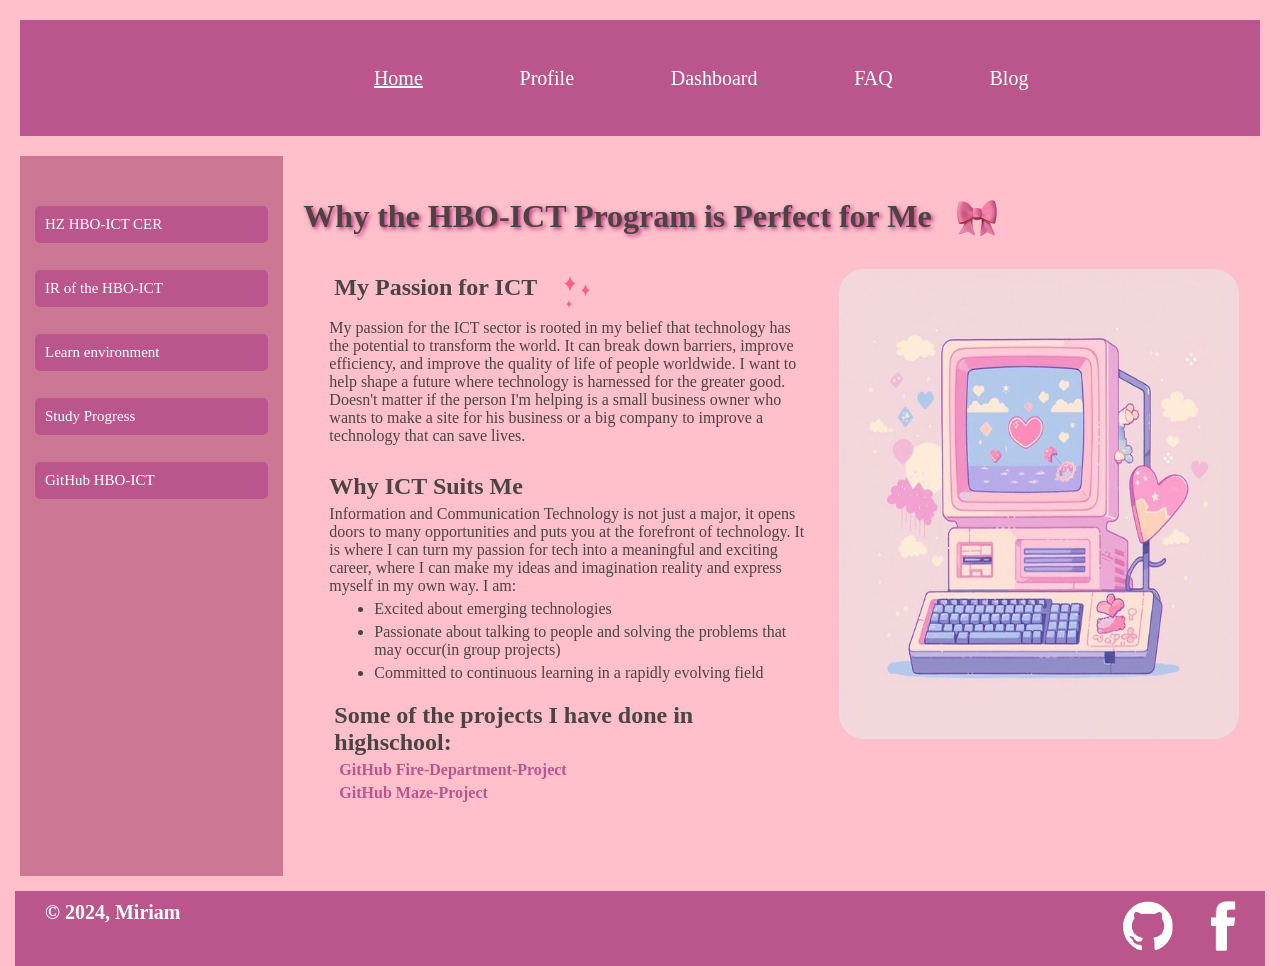
<file: index.html>
<!DOCTYPE html>
<html lang="en">

<head>
    <meta charset="UTF-8">
    <meta name="viewport" content="width=device-width, initial-scale=1.0">
    <meta http-equiv="X-UA-Compatible" content="ie=edge">
    <link href="css/index.css" rel="stylesheet" type="text/css" />
    <link href="css/style.css" rel="stylesheet" type="text/css" />
    <title>Home</title>
</head>

<body>

    <header>
        <nav class="navbar">
            <div class="links">
                <ul>
                    <li><a href="index.html" style="text-decoration: underline;">Home</a></li>
                    <li><a href="html/profile.html">Profile</a></li>
                    <li><a href="html/dashboard.html">Dashboard</a></li>
                    <li><a href="html/faq.html">FAQ</a></li>
                    <li><a href="html/blog.html">Blog</a></li>
                </ul>
            </div>
        </nav>
    </header>

    <div class="mainAndAsideMenu">
        <aside class="left">
            <ul class="asideMenu">
                <li><a href="https://oer.hz.nl/6978cdea-fb31-430b-9bf9-63206aa07754" target="_blank">HZ HBO-ICT
                        CER</a><br></li>
                <li><a href="https://hz.nl/uploads/documents/1.4-Over-de-HZ/1.4.3.-Regelingen-en-documenten/OERS/2023-2024/Juli/TWE/IR-B-HBO-ICT-full-time-2023-2024-DEF.pdf"
                        target="_blank">IR of the HBO-ICT</a><br></li>
                <li><a href="https://learn.hz.nl/" target="_blank">Learn environment</a><br></li>
                <li><a href="https://hz.osiris-student.nl/home" target="_blank">Study Progress</a><br></li>
                <li><a href="https://github.com/HZ-HBO-ICT" target="_blank">GitHub HBO-ICT</a><br></li>
            </ul>
        </aside>

        <main>
            <div class="title">
                <h1>Why the HBO-ICT Program is Perfect for Me</h1>
                <img src="resources/ribbon.webp" alt="ribbon" width="40" height="40">
            </div>

            <section>
                <table class="title">
                    <tr>
                        <td>
                            <article>
                                <div class="title">
                                    <h2>My Passion for ICT</h2>
                                    <img src="resources/sparkles.png" alt="sparkles" width="30" height="35">
                                </div>
                                <p>My passion for the ICT sector is rooted in my belief that technology has the
                                    potential to transform the world. It can break down barriers, improve efficiency,
                                    and improve the quality of life of people worldwide. I want to help shape a future
                                    where technology is harnessed for the greater good. Doesn't matter if the person I'm
                                    helping is a small business owner who wants to make a site for his business or a big
                                    company to improve a technology that can save lives.
                                </p><br>
                            </article>

                            <article>
                                <h2>Why ICT Suits Me</h2>
                                <p>Information and Communication Technology is not just a major, it opens doors to many
                                    opportunities and puts you at the forefront of technology. It is where I can turn my
                                    passion for tech into a meaningful and exciting career, where I can make my ideas
                                    and imagination reality and express myself in my own way. I am:</p>
                                <ul>
                                    <li>Excited about emerging technologies</li>
                                    <li>Passionate about talking to people and solving the problems that may occur(in
                                        group projects)
                                    </li>
                                    <li>Committed to continuous learning in a rapidly evolving field</li>
                                </ul>
                            </article>
                            <article>
                                <div class="gitLinks">
                                    <h2>Some of the projects I have done in highschool:</h2>
                                    <p><a href="https://github.com/MKGeorgieva19/Fire-Department-Project.git"
                                            target="_blank">GitHub
                                            Fire-Department-Project</a></p>
                                    <p><a href="https://github.com/MKGeorgieva19/Maze-Project" target="_blank">GitHub
                                            Maze-Project</a>
                                    </p>
                                </div>
                            </article>
                        </td>
                        <td><img src="resources/computer.jpg" alt="computer" class="computer" width="400px"
                                height="440px"></td>
                    </tr>
                </table>
            </section>
        </main>
    </div>

    <footer>
        <div>
            <p class="text">&copy; 2024, Miriam</p>
        </div>

        <div class="footerPhotos">
            <a href="https://github.com/mirka175" target="_blank" class="git"><img src="resources/git.png" alt="git"
                    width="50" height="50"></a>
            <a href="https://www.facebook.com/" target="_blank" class="git"><img src="resources/facebook.png"
                    alt="facebook" width="50" height="50"></a>
        </div>
    </footer>

</body>

</html>
</file>
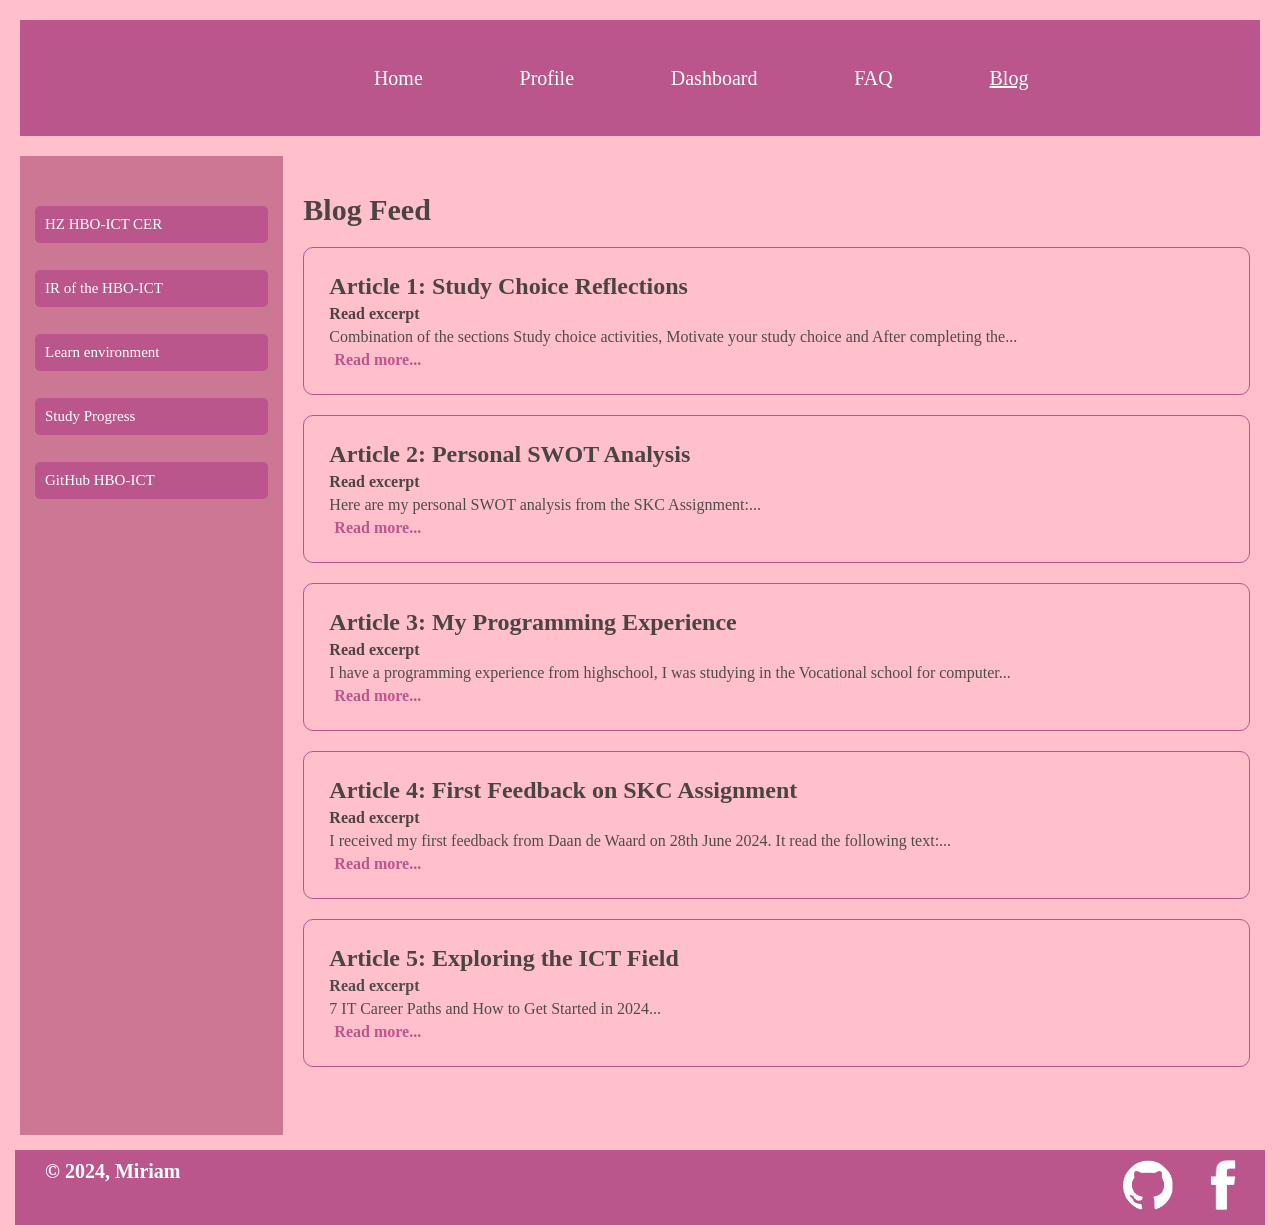
<file: html/blog.html>
<!DOCTYPE html>
<html lang="en">

<head>
    <meta charset="UTF-8">
    <meta name="viewport" content="width=device-width, initial-scale=1.0">
    <meta http-equiv="X-UA-Compatible" content="ie=edge">
    <link href="../css/blog.css" rel="stylesheet" type="text/css" />
    <link href="../css/style.css" rel="stylesheet" type="text/css" />
    <title>My blog</title>
</head>

<body>

    <header>
        <nav class="navbar">
            <div class="links">
                <ul>
                    <li><a href="../index.html">Home</a></li>
                    <li><a href="profile.html">Profile</a></li>
                    <li><a href="dashboard.html">Dashboard</a></li>
                    <li><a href="faq.html">FAQ</a></li>
                    <li><a href="blog.html" style="text-decoration: underline;">Blog</a></li>
                </ul>
            </div>
        </nav>
    </header>

    <div class="mainAndAsideMenu">
        <aside class="left">
            <ul class="asideMenu">
                <li><a href="https://oer.hz.nl/6978cdea-fb31-430b-9bf9-63206aa07754" target="_blank">HZ HBO-ICT
                        CER</a><br></li>
                <li><a href="https://hz.nl/uploads/documents/1.4-Over-de-HZ/1.4.3.-Regelingen-en-documenten/OERS/2023-2024/Juli/TWE/IR-B-HBO-ICT-full-time-2023-2024-DEF.pdf"
                        target="_blank">IR of the HBO-ICT</a><br></li>
                <li><a href="https://learn.hz.nl/" target="_blank">Learn environment</a><br></li>
                <li><a href="https://hz.osiris-student.nl/home" target="_blank">Study Progress</a><br></li>
                <li><a href="https://github.com/HZ-HBO-ICT" target="_blank">GitHub HBO-ICT</a><br></li>
            </ul>
        </aside>

        <main>
            <section>
                <h2 class="title">Blog Feed</h2>

                <article>
                    <h2>Article 1: Study Choice Reflections</h2>
                    <summary>Read excerpt</summary>
                    <p class="excerpt">Combination of the sections Study choice activities, Motivate your study choice
                        and After completing the...<study: class=""></study:>
                    </p>
                    <p><a class="read-more" href="articles/studyChoice.html">Read more...</a></p>
                </article>

                <article>
                    <h2>Article 2: Personal SWOT Analysis</h2>
                    <summary>Read excerpt</summary>
                    <p class="excerpt">Here are my personal SWOT analysis from the SKC Assignment:...</p>
                    <p><a class="read-more" href="articles/swotAnalysis.html">Read more...</a></p>
                </article>

                <article>
                    <h2>Article 3: My Programming Experience</h2>
                    <summary>Read excerpt</summary>
                    <p class="excerpt">I have a programming experience from highschool, I was studying in the Vocational school for computer...</p>
                    <p><a class="read-more" href="articles/programmingExperience.html">Read more...</a></p>
                </article>

                <article>
                    <h2>Article 4: First Feedback on SKC Assignment</h2>
                    <summary>Read excerpt</summary>
                    <p class="excerpt">I received my first feedback from Daan de Waard on 28th June 2024. It read the
                        following text:...</p>
                    <p><a class="read-more" href="articles/feedback.html">Read more...</a></p>
                </article>

                <article>
                    <h2>Article 5: Exploring the ICT Field</h2>
                    <summary class="excerpt">Read excerpt</summary>
                    <p class="excerpt">7 IT Career Paths and How to Get Started in 2024...</p>
                    <p><a class="read-more" href="articles/exploringIctField.html">Read more...</a></p>
                </article>

            </section>
        </main>
    </div>

    <footer>
        <div>
            <p class="text">&copy; 2024, Miriam</p>
        </div>

        <div class="footerPhotos">
            <a href="https://github.com/mirka175" target="_blank" class="git"><img src="../resources/git.png" alt="git"
                    width="50" height="50"></a>
            <a href="https://www.facebook.com/" target="_blank" class="git"><img src="../resources/facebook.png"
                    alt="facebook" width="50" height="50"></a>
        </div>
    </footer>

</body>

</html>
</file>
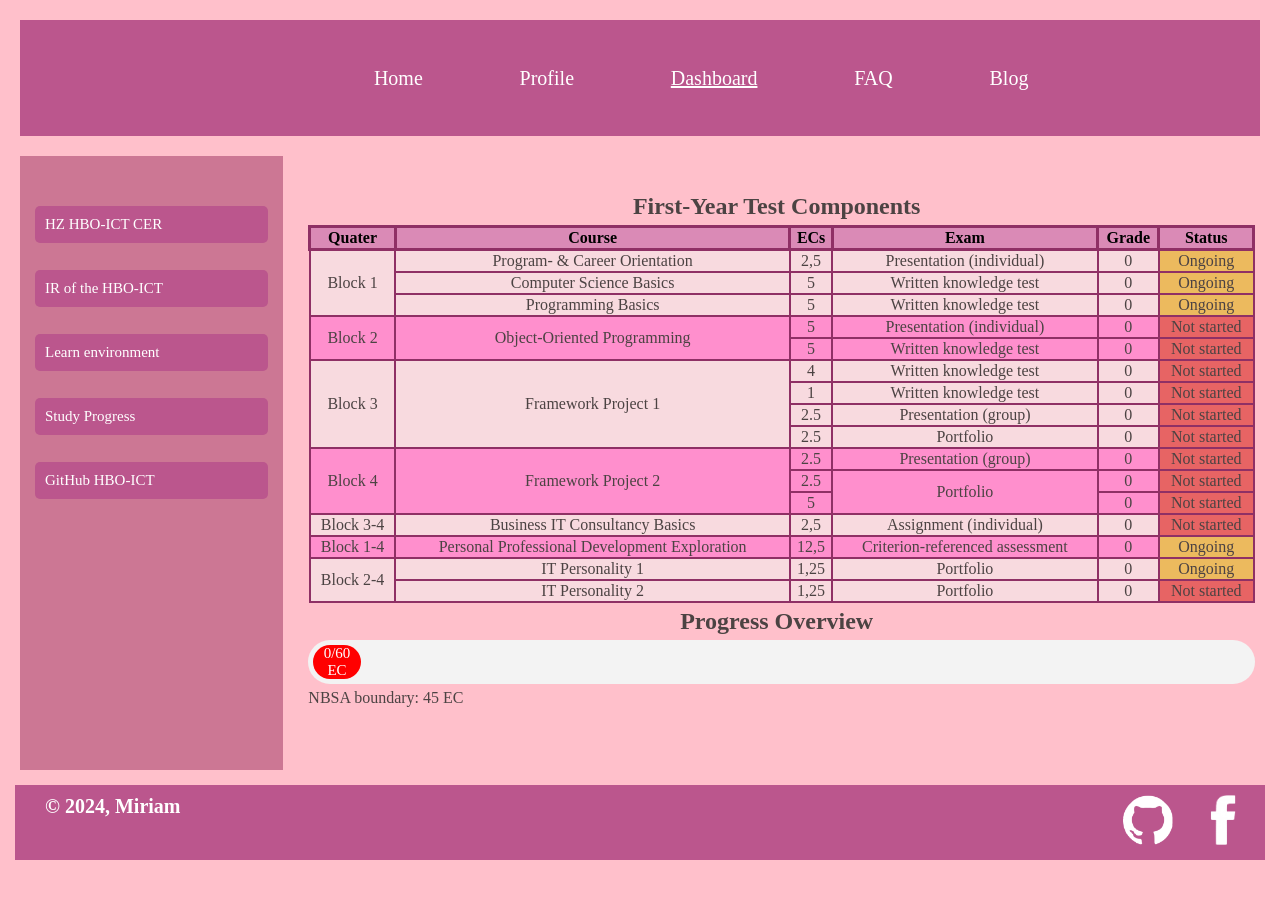
<file: html/dashboard.html>
<!DOCTYPE html>
<html lang="en">

<head>
    <meta charset="UTF-8">
    <meta name="viewport" content="width=device-width, initial-scale=1.0">
    <meta http-equiv="X-UA-Compatible" content="ie=edge">
    <link href="../css/dashboard.css" rel="stylesheet" type="text/css" />
    <link href="../css/style.css" rel="stylesheet" type="text/css" />
    <title>Dashboard</title>
</head>

<body>

    <header>
        <nav class="navbar">
            <div class="links">
                <ul>
                    <li><a href="../index.html">Home</a></li>
                    <li><a href="profile.html">Profile</a></li>
                    <li><a href="dashboard.html" style="text-decoration: underline;">Dashboard</a></li>
                    <li><a href="faq.html">FAQ</a></li>
                    <li><a href="blog.html">Blog</a></li>
                </ul>
            </div>
        </nav>
    </header>

    <div class="mainAndAsideMenu">
        <aside class="left">
            <ul class="asideMenu">
                <li><a href="https://oer.hz.nl/6978cdea-fb31-430b-9bf9-63206aa07754" target="_blank">HZ HBO-ICT
                        CER</a><br></li>
                <li><a href="https://hz.nl/uploads/documents/1.4-Over-de-HZ/1.4.3.-Regelingen-en-documenten/OERS/2023-2024/Juli/TWE/IR-B-HBO-ICT-full-time-2023-2024-DEF.pdf"
                        target="_blank">IR of the HBO-ICT</a><br></li>
                <li><a href="https://learn.hz.nl/" target="_blank">Learn environment</a><br></li>
                <li><a href="https://hz.osiris-student.nl/home" target="_blank">Study Progress</a><br></li>
                <li><a href="https://github.com/HZ-HBO-ICT" target="_blank">GitHub HBO-ICT</a><br></li>
            </ul>
        </aside>

        <main>
            <section>
                <article>
                    <h2>First-Year Test Components</h2>
                    <table>
                        <thead>
                            <tr>
                                <th>Quater</th>
                                <th>Course</th>
                                <th>ECs</th>
                                <th>Exam</th>
                                <th>Grade</th>
                                <th>Status</th>
                            </tr>
                        </thead>

                        <tr class="block1">
                            <td rowspan="3">Block 1</td>
                            <td>Program- & Career Orientation</td>
                            <td>2,5</td>
                            <td>Presentation (individual)</td>
                            <td>0</td>
                            <td style="background-color: rgb(236, 186, 94);">Ongoing</td>
                        </tr>
                        <tr class="block1">
                            <!---->
                            <td>Computer Science Basics</td>
                            <td>5</td>
                            <td>Written knowledge test</td>
                            <td>0</td>
                            <td style="background-color: rgb(236, 186, 94);">Ongoing</td>
                        </tr>
                        <tr class="block1">
                            <!---->
                            <td>Programming Basics</td>
                            <td>5</td>
                            <td>Written knowledge test</td>
                            <td>0</td>
                            <td style="background-color: rgb(236, 186, 94);">Ongoing</td>
                        </tr>


                        <tr class="block2">
                            <td rowspan="2">Block 2</td>
                            <td rowspan="2">Object-Oriented Programming</td>
                            <td>5</td>
                            <td>Presentation (individual)</td>
                            <td>0</td>
                            <td style="background-color: rgb(231, 100, 100);">Not started</td>
                        </tr>
                        <tr class="block2">
                            <!-- -->

                            <td>5</td>
                            <td>Written knowledge test</td>
                            <td>0</td>
                            <td style="background-color: rgb(231, 100, 100);">Not started</td>
                        </tr>


                        <tr class="block1">
                            <td rowspan="4">Block 3</td>
                            <td rowspan="4">Framework Project 1</td>
                            <td>4</td>
                            <td>Written knowledge test</td>
                            <td>0</td>
                            <td style="background-color: rgb(231, 100, 100);">Not started</td>
                        </tr>
                        <tr class="block1">
                            <!-- -->

                            <td>1</td>
                            <td>Written knowledge test</td>
                            <td>0</td>
                            <td style="background-color: rgb(231, 100, 100);">Not started</td>
                        </tr>
                        <tr class="block1">
                            <!-- -->

                            <td>2.5</td>
                            <td>Presentation (group)</td>
                            <td>0</td>
                            <td style="background-color: rgb(231, 100, 100);">Not started</td>
                        </tr>
                        <tr class="block1">
                            <!-- -->

                            <td>2.5</td>
                            <td>Portfolio</td>
                            <td>0</td>
                            <td style="background-color: rgb(231, 100, 100);">Not started</td>
                        </tr>


                        <tr class="block2">
                            <td rowspan="3">Block 4</td>
                            <td rowspan="3">Framework Project 2</td>
                            <td>2.5</td>
                            <td>Presentation (group)</td>
                            <td>0</td>
                            <td style="background-color: rgb(231, 100, 100);">Not started</td>
                        </tr>
                        <tr class="block2">
                            <!-- -->

                            <td>2.5</td>
                            <td rowspan="2">Portfolio</td>
                            <td>0</td>
                            <td style="background-color: rgb(231, 100, 100);">Not started</td>
                        </tr>
                        <tr class="block2">
                            <!-- -->

                            <td>5</td>
                            <!-- -->
                            <td>0</td>
                            <td style="background-color: rgb(231, 100, 100);">Not started</td>
                        </tr>


                        <tr class="block1">
                            <td>Block 3-4</td>
                            <td>Business IT Consultancy Basics</td>
                            <td>2,5</td>
                            <td>Assignment (individual)</td>
                            <td>0</td>
                            <td style="background-color: rgb(231, 100, 100);">Not started</td>
                        </tr>

                        <tr class="block2">
                            <td>Block 1-4</td>
                            <td>Personal Professional Development Exploration</td>
                            <td>12,5</td>
                            <td>Criterion-referenced assessment</td>
                            <td>0</td>
                            <td style="background-color: rgb(236, 186, 94);">Ongoing</td>
                        </tr>

                        <tr class="block1">
                            <td rowspan="2">Block 2-4</td>
                            <td>IT Personality 1</td>
                            <td>1,25</td>
                            <td>Portfolio</td>
                            <td>0</td>
                            <td style="background-color: rgb(236, 186, 94);">Ongoing</td>
                        </tr>
                        <tr class="block1">
                            <!-- -->
                            <td>IT Personality 2</td>
                            <td>1,25</td>
                            <td>Portfolio</td>
                            <td>0</td>
                            <td style="background-color: rgb(231, 100, 100);">Not started</td>
                        </tr>
                    </table>
                </article>
                <article>
                    <h2>Progress Overview</h2>
                    <div class="progress">
                        <div class="progress-bar">0/60 EC</div>
                    </div>
                    <p>NBSA boundary: 45 EC</p>
                </article>
            </section>

            <script>
                const totalEC = 60;
                const obtainedEC = 0;

                const progressBar = document.getElementById('progress-bar');
                const progressPercentage = (obtainedEC / totalEC) * 100;

                progressBar.style.width = progressPercentage + '%';
                progressBar.textContent = obtainedEC + '/60 EC';

                // Functionality for adding grades and future updates could be added here
            </script>
        </main>
    </div>

    <footer>
        <div>
            <p class="text">&copy; 2024, Miriam</p>
        </div>

        <div class="footerPhotos">
            <a href="https://github.com/mirka175" target="_blank" class="git"><img src="../resources/git.png" alt="git"
                    width="50" height="50"></a>
            <a href="https://www.facebook.com/" target="_blank" class="git"><img src="../resources/facebook.png"
                    alt="facebook" width="50" height="50"></a>
        </div>
    </footer>

</body>

</html>
</file>
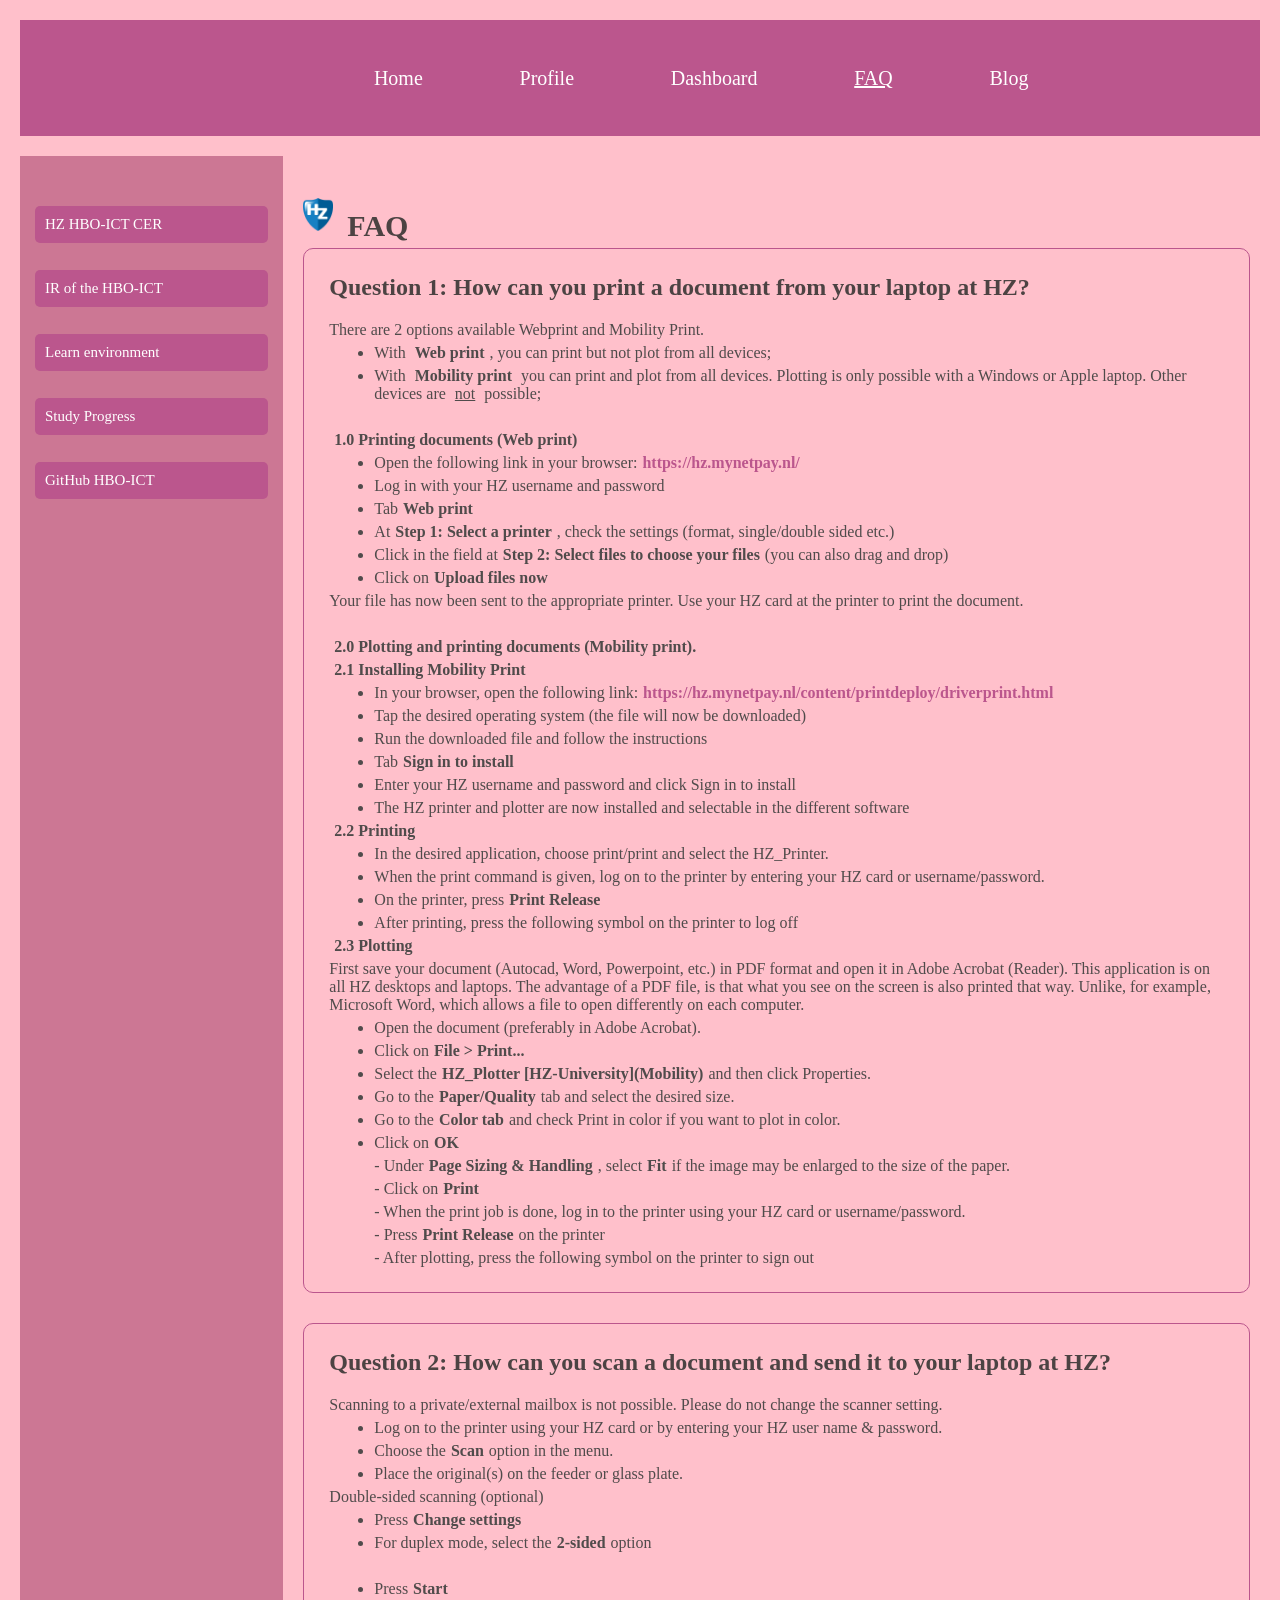
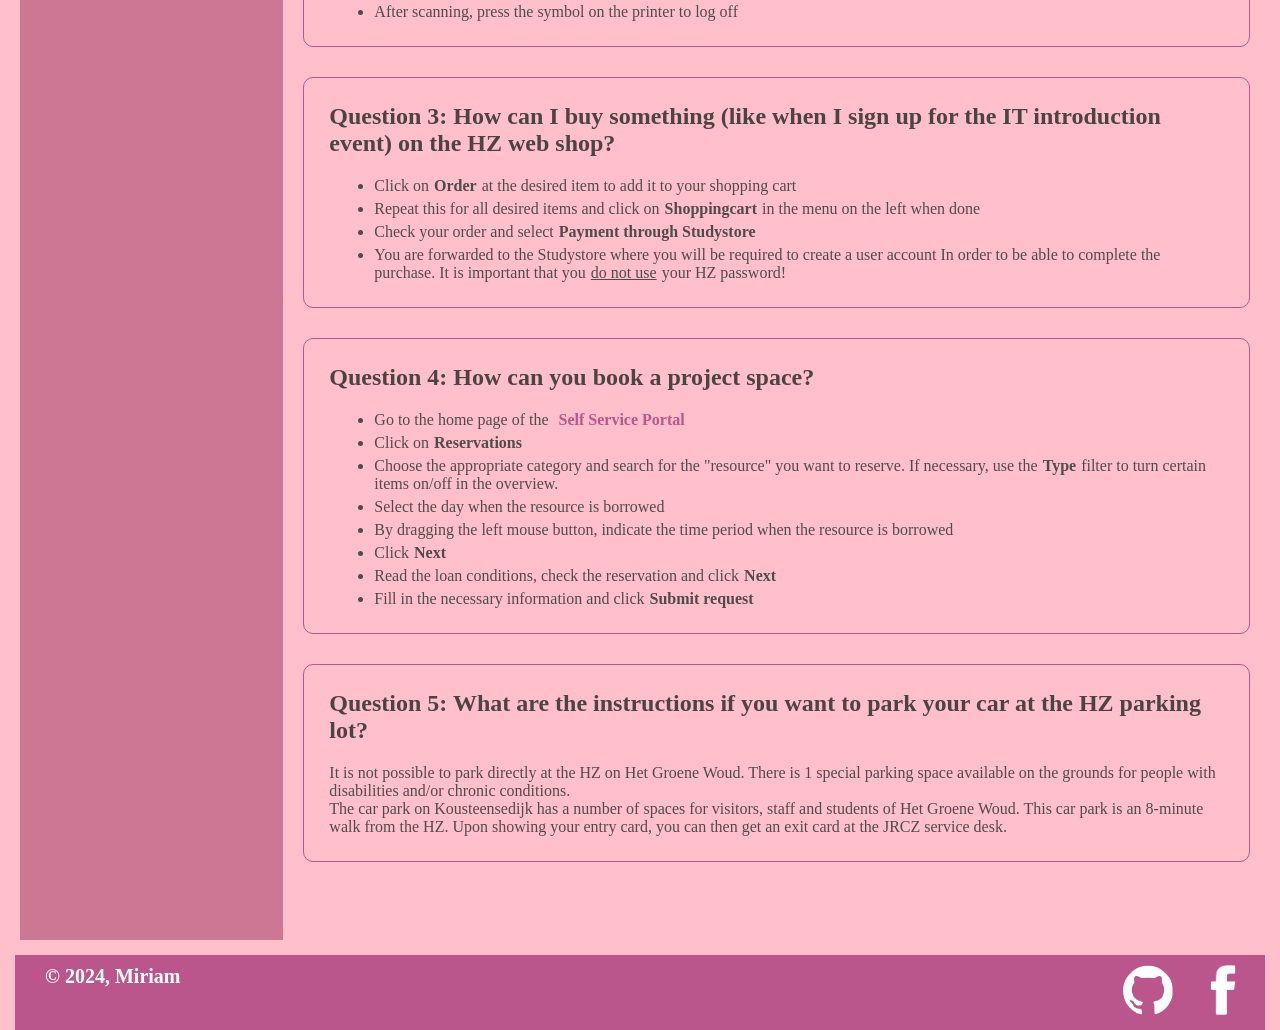
<file: html/faq.html>
<!DOCTYPE html>
<html lang="en">

<head>
    <meta charset="UTF-8">
    <meta name="viewport" content="width=device-width, initial-scale=1.0">
    <meta http-equiv="X-UA-Compatible" content="ie=edge">
    <link href="../css/faq.css" rel="stylesheet" type="text/css" />
    <link href="../css/style.css" rel="stylesheet" type="text/css" />
    <title>FAQ</title>
</head>

<body>

    <header>
        <nav class="navbar">
            <div class="links">
                <ul>
                    <li><a href="../index.html">Home</a></li>
                    <li><a href="profile.html">Profile</a></li>
                    <li><a href="dashboard.html">Dashboard</a></li>
                    <li><a href="faq.html" style="text-decoration: underline;">FAQ</a></li>
                    <li><a href="blog.html">Blog</a></li>
                </ul>
            </div>
        </nav>
    </header>

    <div class="mainAndAsideMenu">
        <aside class="left">
            <ul class="asideMenu">
                <li><a href="https://oer.hz.nl/6978cdea-fb31-430b-9bf9-63206aa07754" target="_blank">HZ HBO-ICT
                        CER</a><br></li>
                <li><a href="https://hz.nl/uploads/documents/1.4-Over-de-HZ/1.4.3.-Regelingen-en-documenten/OERS/2023-2024/Juli/TWE/IR-B-HBO-ICT-full-time-2023-2024-DEF.pdf"
                        target="_blank">IR of the HBO-ICT</a><br></li>
                <li><a href="https://learn.hz.nl/" target="_blank">Learn environment</a><br></li>
                <li><a href="https://hz.osiris-student.nl/home" target="_blank">Study Progress</a><br></li>
                <li><a href="https://github.com/HZ-HBO-ICT" target="_blank">GitHub HBO-ICT</a><br></li>
            </ul>
        </aside>

        <main>
            <section>
                <img src="../resources/hz-logo.png" alt="hz-logo" width="30" height="33">
                <h2 class="title">FAQ</h2>


                <article>
                    <h2>Question 1: How can you print a document from your laptop at HZ?</h2>
                    <p>There are 2 options available Webprint and Mobility Print. </p>
                    <ul>
                        <li>With <b>Web print</b>, you can print but not plot from all devices;</li>
                        <li>With <b>Mobility print</b> you can print and plot from all devices. Plotting is only
                            possible with a Windows or Apple laptop. Other devices are <u>not</u> possible;</li>
                    </ul><br>
                    <p><b>1.0 Printing documents (Web print)</b></p>
                    <ul>
                        <li>Open the following link in your browser:<a href="https://hz.mynetpay.nl/" target="_blank"
                                class="mynetpay">https://hz.mynetpay.nl/</a></li>
                        <li>Log in with your HZ username and password</li>
                        <li>Tab<b>Web print</b></li>
                        <li>At<b>Step 1: Select a printer</b>, check the settings (format, single/double sided etc.)
                        </li>
                        <li>Click in the field at<b>Step 2: Select files to choose your files</b>(you can also drag and
                            drop)</li>
                        <li>Click on<b>Upload files now</b></li>
                    </ul>

                    <p>Your file has now been sent to the appropriate printer. Use your HZ card at the printer to print
                        the document.</p><br>
                    <p><b>2.0 Plotting and printing documents (Mobility print).</b></p>
                    <p><b>2.1 Installing Mobility Print</b></p>
                    <ul>
                        <li>In your browser, open the following link:<a
                                href="https://hz.mynetpay.nl/content/printdeploy/driverprint.html" target="_blank"
                                class="mynetpay">https://hz.mynetpay.nl/content/printdeploy/driverprint.html</a></li>
                        <li>Tap the desired operating system (the file will now be downloaded)</li>
                        <li>Run the downloaded file and follow the instructions</li>
                        <li>Tab<b>Sign in to install</b></li>
                        <li>Enter your HZ username and password and click Sign in to install</li>
                        <li>The HZ printer and plotter are now installed and selectable in the different software</li>
                    </ul>
                    <p><b>2.2 Printing</b></p>
                    <ul>
                        <li>In the desired application, choose print/print and select the HZ_Printer.</li>
                        <li>When the print command is given, log on to the printer by entering your HZ card or
                            username/password.</li>
                        <li>On the printer, press<b>Print Release</b></li>
                        <li>After printing, press the following symbol on the printer to log off</li>
                    </ul>
                    <p><b>2.3 Plotting</b></p>
                    <p>First save your document (Autocad, Word, Powerpoint, etc.) in PDF format and open it in Adobe
                        Acrobat (Reader).
                        This application is on all HZ desktops and laptops. The advantage of a PDF file, is that what
                        you see on the
                        screen is also printed that way. Unlike, for example, Microsoft Word, which allows a file to
                        open differently
                        on each computer.</p>
                    <ul>
                        <li>Open the document (preferably in Adobe Acrobat).</li>
                        <li>Click on<b>File > Print...</b></li>
                        <li>Select the<b>HZ_Plotter [HZ-University](Mobility)</b>and then click Properties.</li>
                        <li>Go to the<b>Paper/Quality</b>tab and select the desired size.</li>
                        <li>Go to the<b>Color tab</b>and check Print in color if you want to plot in color.</li>
                        <li>Click on<b>OK</b></li>
                        <li style="list-style-type:none;">- Under<b>Page Sizing & Handling</b>, select<b>Fit</b>if the
                            image may be enlarged to the size of the paper.</li>
                        <li style="list-style-type:none;">- Click on<b>Print</b></li>
                        <li style="list-style-type:none;">- When the print job is done, log in to the printer using your
                            HZ card or username/password.</li>
                        <li style="list-style-type:none;">- Press<b>Print Release</b>on the printer</li>
                        <li style="list-style-type:none;">- After plotting, press the following symbol on the printer to
                            sign out</li>
                    </ul>
                </article>

                <article>
                    <h2>Question 2: How can you scan a document and send it to your laptop at HZ?</h2>
                    <p>Scanning to a private/external mailbox is not possible. Please do not change the scanner setting.
                    </p>
                    <ul>
                        <li>Log on to the printer using your HZ card or by entering your HZ user name & password.</li>
                        <li>Choose the<b>Scan</b>option in the menu.</li>
                        <li>Place the original(s) on the feeder or glass plate.</li>
                    </ul>
                    <p>Double-sided scanning (optional)</p>
                    <ul>
                        <li>Press<b>Change settings</b></li>
                        <li>For duplex mode, select the<b>2-sided</b>option</li><br>
                        <li>Press<b>Start</b></li>
                        <li>After scanning, press the symbol on the printer to log off</li>
                    </ul>
                </article>

                <article>
                    <h2>Question 3: How can I buy something (like when I sign up for the IT introduction event) on the
                        HZ web shop?</h2>
                    <ul>
                        <li>Click on<b>Order</b>at the desired item to add it to your shopping cart</li>
                        <li>Repeat this for all desired items and click on<b>Shoppingcart</b>in the menu on the left
                            when done</li>
                        <li>Check your order and select<b>Payment through Studystore</b></li>
                        <li>You are forwarded to the Studystore where you will be required to create a user account In
                            order to be
                            able to complete the purchase. It is important that you<u>do not use</u>your HZ password!
                        </li>
                    </ul>
                </article>

                <article>
                    <h2>Question 4: How can you book a project space?</h2>
                    <ul>
                        <li>Go to the home page of the<b><a href="https://hz.mynetpay.nl/" target="_blank"
                                    class="mynetpay">Self Service Portal</a></b></li>
                        <li>Click on<b>Reservations</b></li>
                        <li>Choose the appropriate category and search for the "resource" you want to reserve. If
                            necessary, use the<b>Type</b>filter to turn certain items on/off in the overview.</li>
                        <li>Select the day when the resource is borrowed</li>
                        <li>By dragging the left mouse button, indicate the time period when the resource is borrowed
                        </li>
                        <li>Click<b>Next</b></li>
                        <li>Read the loan conditions, check the reservation and click<b>Next</b></li>
                        <li>Fill in the necessary information and click<b>Submit request</b></li>
                    </ul>

                </article>

                <article>
                    <h2>Question 5: What are the instructions if you want to park your car at the HZ parking lot?</h2>
                    <p>It is not possible to park directly at the HZ on Het Groene Woud. There is 1 special parking
                        space available on the grounds for people with disabilities and/or chronic conditions.<br>
                        The car park on Kousteensedijk has a number of spaces for visitors, staff and students of Het
                        Groene Woud. This car park is an 8-minute walk from the HZ. Upon showing your entry card, you
                        can then get an exit card at the JRCZ service desk.</p>
                </article>

            </section>
        </main>
    </div>

    <footer>
        <div>
            <p class="text">&copy; 2024, Miriam</p>
        </div>

        <div class="footerPhotos">
            <a href="https://github.com/mirka175" target="_blank" class="git"><img src="../resources/git.png" alt="git"
                    width="50" height="50"></a>
            <a href="https://www.facebook.com/" target="_blank" class="git"><img src="../resources/facebook.png"
                    alt="facebook" width="50" height="50"></a>
        </div>
    </footer>

</body>

</html>
</file>
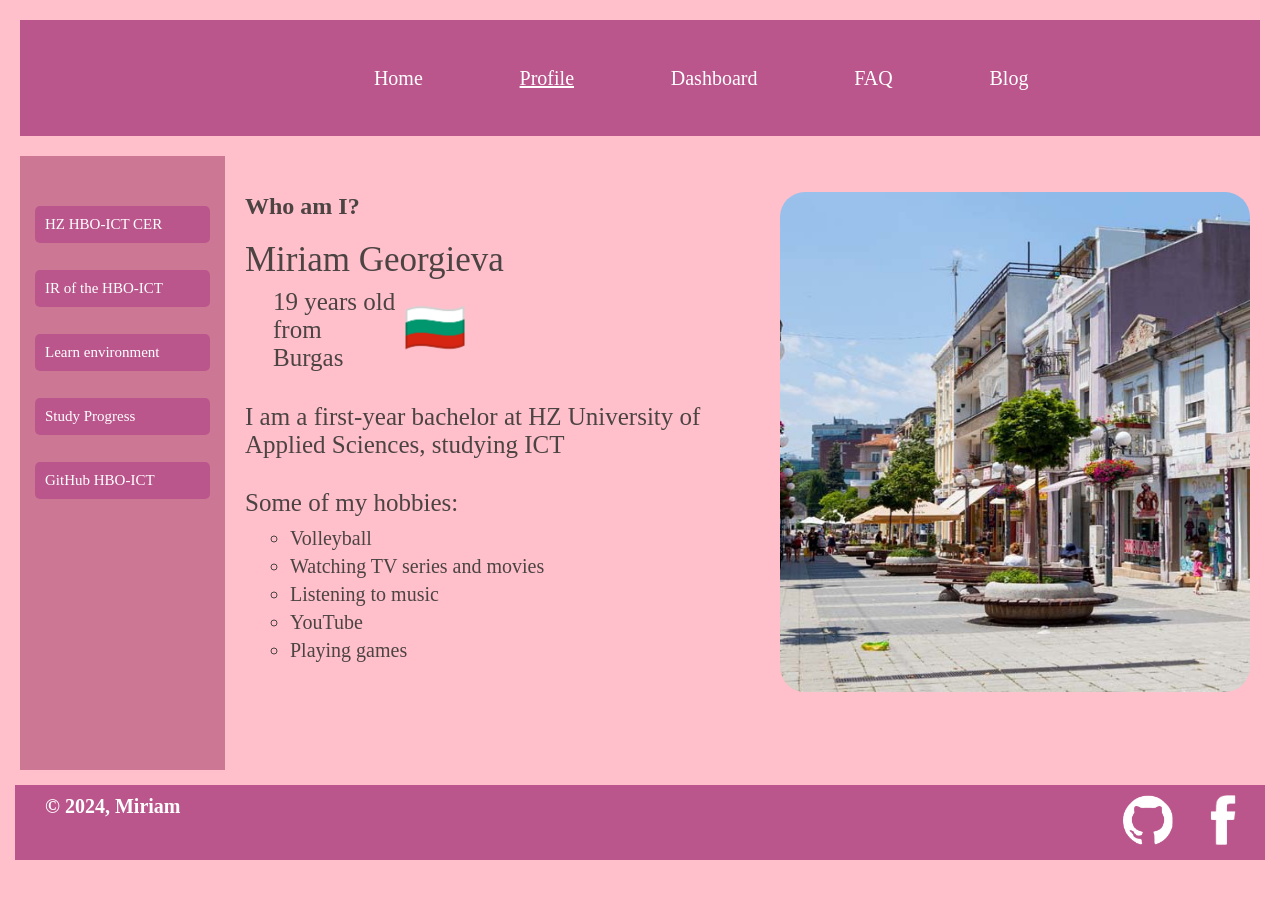
<file: html/profile.html>
<!DOCTYPE html>
<html lang="en">

<head>
    <meta charset="UTF-8">
    <meta name="viewport" content="width=device-width, initial-scale=1.0">
    <meta http-equiv="X-UA-Compatible" content="ie=edge">
    <link href="../css/profile.css" rel="stylesheet" type="text/css" />
    <link href="../css/style.css" rel="stylesheet" type="text/css" />
    <title>My profile</title>
</head>

<body>
    <header>
        <nav class="navbar">
            <div class="links">
                <ul>
                    <li><a href="../index.html">Home</a></li>
                    <li><a href="profile.html" style="text-decoration: underline;">Profile</a></li>
                    <li><a href="dashboard.html">Dashboard</a></li>
                    <li><a href="faq.html">FAQ</a></li>
                    <li><a href="blog.html">Blog</a></li>
                </ul>
            </div>
        </nav>
    </header>

    <div class="mainAndAsideMenu">
        <aside class="left">
            <ul class="asideMenu">
                <li><a href="https://oer.hz.nl/6978cdea-fb31-430b-9bf9-63206aa07754" target="_blank">HZ HBO-ICT
                        CER</a><br></li>
                <li><a href="https://hz.nl/uploads/documents/1.4-Over-de-HZ/1.4.3.-Regelingen-en-documenten/OERS/2023-2024/Juli/TWE/IR-B-HBO-ICT-full-time-2023-2024-DEF.pdf"
                        target="_blank">IR of the HBO-ICT</a><br></li>
                <li><a href="https://learn.hz.nl/" target="_blank">Learn environment</a><br></li>
                <li><a href="https://hz.osiris-student.nl/home" target="_blank">Study Progress</a><br></li>
                <li><a href="https://github.com/HZ-HBO-ICT" target="_blank">GitHub HBO-ICT</a><br></li>
            </ul>
        </aside>

        <main>
            <article>
                <h1>Who am I?</h1>
                <p class="name">Miriam Georgieva</p>
                <table>
                    <tr>
                        <td>19 years old <br>from Burgas</td>
                        <td><img src="../resources/bgflag.png" alt="bgflag"></td>
                    </tr>
                </table><br>
                <p class="education" style="margin-bottom: 30px;">I am a first-year bachelor at HZ University of
                    <br>Applied
                    Sciences, studying ICT
                </p>
                <p class="hobbies"> Some of my hobbies:</p>
                <ul class="hobbiesList">
                    <li>Volleyball</li>
                    <li>Watching TV series and movies</li>
                    <li>Listening to music</li>
                    <li>YouTube</li>
                    <li>Playing games</li>
                </ul>
                <img src="../resources/burgas.jpg" class="images">
            </article>
        </main>
    </div>

    <footer>
        <div>
            <p class="text">&copy; 2024, Miriam</p>
        </div>

        <div class="footerPhotos">
            <a href="https://github.com/mirka175" target="_blank" class="git"><img src="../resources/git.png" alt="git"
                    width="50" height="50"></a>
            <a href="https://www.facebook.com/" target="_blank" class="git"><img src="../resources/facebook.png"
                    alt="facebook" width="50" height="50"></a>
        </div>
    </footer>

</body>

</html>
</file>
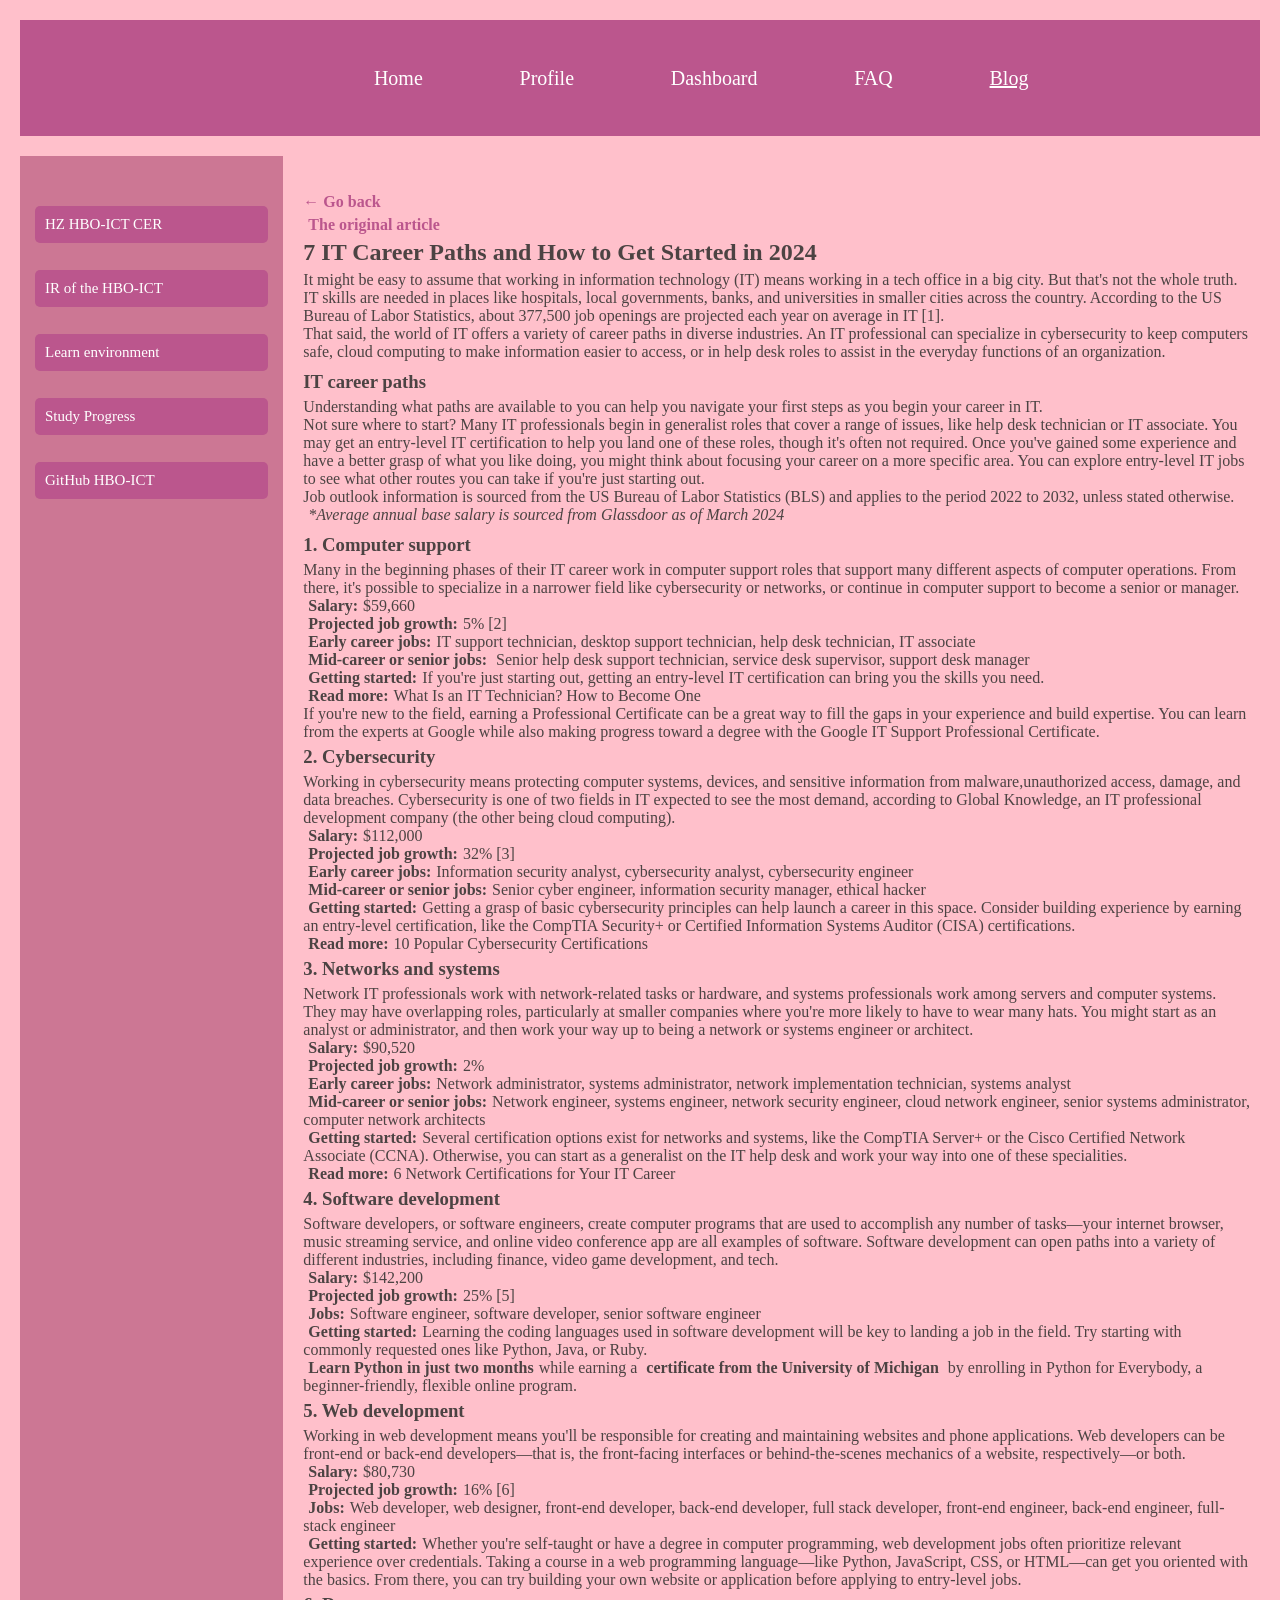
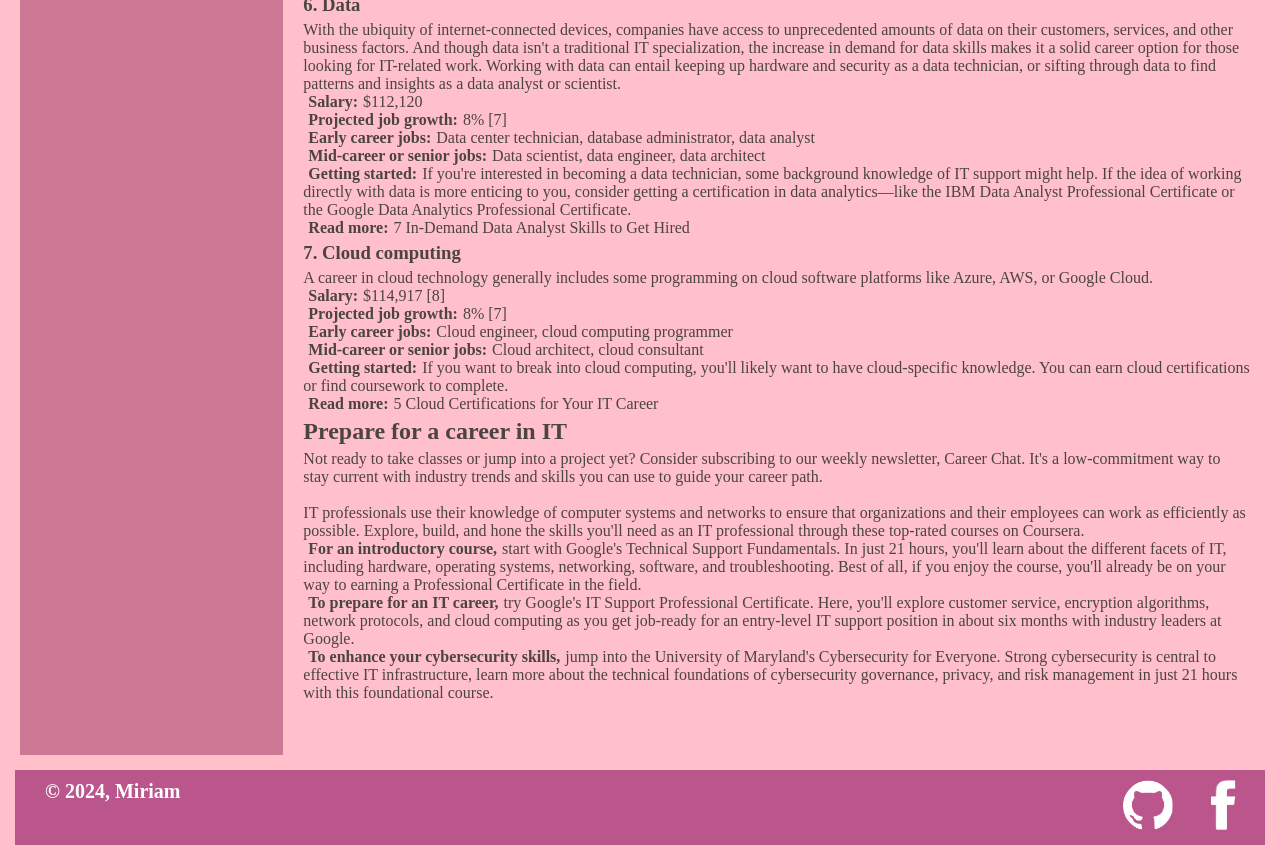
<file: html/articles/exploringIctField.html>
<!DOCTYPE html>
<html lang="en">

<head>
    <meta charset="UTF-8">
    <meta name="viewport" content="width=device-width, initial-scale=1.0">
    <meta http-equiv="X-UA-Compatible" content="ie=edge">
    <link href="../../css/blog.css" rel="stylesheet" type="text/css" />
    <link href="../../css/style.css" rel="stylesheet" type="text/css" />
    <title>Exploring Fields</title>
</head>

<body>

    <header>
        <nav class="navbar">
            <div class="links">
                <ul>
                    <li><a href="../../index.html">Home</a></li>
                    <li><a href="../profile.html">Profile</a></li>
                    <li><a href="../dashboard.html">Dashboard</a></li>
                    <li><a href="../faq.html">FAQ</a></li>
                    <li><a href="blog.html" style="text-decoration: underline;">Blog</a></li>
                </ul>
            </div>
        </nav>
    </header>

    <div class="mainAndAsideMenu">
        <aside class="left">
            <ul class="asideMenu">
                <li><a href="https://oer.hz.nl/6978cdea-fb31-430b-9bf9-63206aa07754" target="_blank">HZ HBO-ICT
                        CER</a><br></li>
                <li><a href="https://hz.nl/uploads/documents/1.4-Over-de-HZ/1.4.3.-Regelingen-en-documenten/OERS/2023-2024/Juli/TWE/IR-B-HBO-ICT-full-time-2023-2024-DEF.pdf"
                        target="_blank">IR of the HBO-ICT</a><br></li>
                <li><a href="https://learn.hz.nl/" target="_blank">Learn environment</a><br></li>
                <li><a href="https://hz.osiris-student.nl/home" target="_blank">Study Progress</a><br></li>
                <li><a href="https://github.com/HZ-HBO-ICT" target="_blank">GitHub HBO-ICT</a><br></li>
            </ul>
        </aside>

        <main>
            <p><a class="read-more" href="../blog.html">&larr; Go back</a></p>
            <section>
                <p><a href="https://www.coursera.org/articles/it-career-paths-how-to-get-started?msockid=3b53c1a8a2c363e12fedd575a3b6623b"
                        target="_blank" class="read-more">The original article</a></p>
                <h2>7 IT Career Paths and How to Get Started in 2024</h2>
                <p style="margin-bottom: 10px;">It might be easy to assume that working in information technology (IT)
                    means
                    working in a tech office in a
                    big city. But that's not the whole truth. IT skills are needed in places like hospitals, local
                    governments,
                    banks, and universities in smaller cities across the country. According to the US Bureau of Labor
                    Statistics, about 377,500 job openings are projected each year on average in IT [1].<br>

                    That said, the world of IT offers a variety of career paths in diverse industries. An IT
                    professional
                    can
                    specialize in cybersecurity to keep computers safe, cloud computing to make information easier to
                    access, or
                    in help desk roles to assist in the everyday functions of an organization.</p>

                <h3>IT career paths</h3>
                <p style="margin-bottom: 10px;">Understanding what paths are available to you can help you navigate your
                    first steps as you begin your
                    career in IT.<br>

                    Not sure where to start? Many IT professionals begin in generalist roles that cover a range of
                    issues,
                    like
                    help desk technician or IT associate. You may get an entry-level IT certification to help you land
                    one
                    of
                    these roles, though it's often not required. Once you've gained some experience and have a better
                    grasp
                    of
                    what you like doing, you might think about focusing your career on a more specific area. You can
                    explore
                    entry-level IT jobs to see what other routes you can take if you're just starting out.<br>

                    Job outlook information is sourced from the US Bureau of Labor Statistics (BLS) and applies to the
                    period
                    2022 to 2032, unless stated otherwise.<br>

                    <i>*Average annual base salary is sourced from Glassdoor as of March 2024</i>
                </p>

                <h3>1. Computer support</h3>
                <p>Many in the beginning phases of their IT career work in computer support roles that support many
                    different
                    aspects of computer operations. From there, it's possible to specialize in a narrower field like
                    cybersecurity or networks, or continue in computer support to become a senior or manager.<br>

                    <b>Salary:</b>$59,660<br>

                    <b>Projected job growth:</b>5% [2]<br>

                    <b>Early career jobs:</b>IT support technician, desktop support technician, help desk technician, IT
                    associate<br>

                    <b>Mid-career or senior jobs:</b> Senior help desk support technician, service desk supervisor,
                    support
                    desk
                    manager<br>

                    <b>Getting started:</b>If you're just starting out, getting an entry-level IT certification can
                    bring
                    you the
                    skills you need.<br>

                    <b>Read more:</b>What Is an IT Technician? How to Become One<br>
                    If you're new to the field, earning a Professional Certificate can be a great way to fill the gaps
                    in
                    your
                    experience and build expertise. You can learn from the experts at Google while also making progress
                    toward a
                    degree with the Google IT Support Professional Certificate.
                </p>
                <h3>2. Cybersecurity</h3>
                <p>Working in cybersecurity means protecting computer systems, devices, and sensitive information from
                    malware,unauthorized access, damage, and data breaches. Cybersecurity is one of two fields in IT
                    expected to see the most demand, according to Global Knowledge, an IT professional development
                    company
                    (the other being cloud computing).<br>

                    <b>Salary:</b>$112,000<br>

                    <b>Projected job growth:</b>32% [3]<br>

                    <b>Early career jobs:</b>Information security analyst, cybersecurity analyst, cybersecurity
                    engineer<br>

                    <b>Mid-career or senior jobs:</b>Senior cyber engineer, information security manager, ethical
                    hacker<br>

                    <b>Getting started:</b>Getting a grasp of basic cybersecurity principles can help launch a career in
                    this space. Consider building experience by earning an entry-level certification, like the CompTIA
                    Security+ or
                    Certified Information Systems Auditor (CISA) certifications.<br>

                    <b>Read more:</b>10 Popular Cybersecurity Certifications
                </p>
                <h3>3. Networks and systems</h3>
                <p>Network IT professionals work with network-related tasks or hardware, and systems professionals work
                    among
                    servers and computer systems. They may have overlapping roles, particularly at smaller companies
                    where
                    you're more likely to have to wear many hats. You might start as an analyst or administrator, and
                    then
                    work
                    your way up to being a network or systems engineer or architect.<br>

                    <b>Salary:</b>$90,520<br>

                    <b>Projected job growth:</b>2%<br>

                    <b>Early career jobs:</b>Network administrator, systems administrator, network implementation
                    technician, systems
                    analyst<br>

                    <b>Mid-career or senior jobs:</b>Network engineer, systems engineer, network security engineer,
                    cloud
                    network
                    engineer, senior systems administrator, computer network architects<br>

                    <b>Getting started:</b>Several certification options exist for networks and systems, like the
                    CompTIA
                    Server+ or
                    the Cisco Certified Network Associate (CCNA). Otherwise, you can start as a generalist on the IT
                    help
                    desk
                    and work your way into one of these specialities.<br>

                    <b>Read more:</b>6 Network Certifications for Your IT Career
                </p>
                <h3>4. Software development</h3>
                <p>Software developers, or software engineers, create computer programs that are used to accomplish any
                    number of tasks—your internet browser, music streaming service, and online video conference app are
                    all
                    examples of software. Software development can open paths into a variety of different industries,
                    including finance, video game development, and tech.<br>

                    <b>Salary:</b>$142,200<br>

                    <b>Projected job growth:</b>25% [5]<br>

                    <b>Jobs:</b>Software engineer, software developer, senior software engineer<br>

                    <b>Getting started:</b>Learning the coding languages used in software development will be key to
                    landing
                    a job
                    in the field. Try starting with commonly requested ones like Python, Java, or Ruby.<br>

                    <b>Learn Python in just two months</b>while earning a <b>certificate from the University of
                        Michigan</b>
                    by enrolling
                    in Python for Everybody, a beginner-friendly, flexible online program.
                </p>
                <h3>5. Web development</h3>
                <p>Working in web development means you'll be responsible for creating and maintaining websites and
                    phone
                    applications. Web developers can be front-end or back-end developers—that is, the front-facing
                    interfaces or
                    behind-the-scenes mechanics of a website, respectively—or both.<br>

                    <b>Salary:</b>$80,730<br>

                    <b>Projected job growth:</b>16% [6]<br>

                    <b>Jobs:</b>Web developer, web designer, front-end developer, back-end developer, full stack
                    developer,
                    front-end
                    engineer, back-end engineer, full-stack engineer<br>

                    <b>Getting started:</b>Whether you're self-taught or have a degree in computer programming, web
                    development jobs
                    often prioritize relevant experience over credentials. Taking a course in a web programming
                    language—like
                    Python, JavaScript, CSS, or HTML—can get you oriented with the basics. From there, you can try
                    building
                    your
                    own website or application before applying to entry-level jobs.
                </p>
                <h3>6. Data</h3>
                <p>With the ubiquity of internet-connected devices, companies have access to unprecedented amounts of
                    data
                    on their customers, services, and other business factors. And though data isn't a traditional IT
                    specialization, the increase in demand for data skills makes it a solid career option for those
                    looking
                    for IT-related work. Working with data can entail keeping up hardware and security as a data
                    technician,
                    or sifting through data to find patterns and insights as a data analyst or scientist.<br>

                    <b>Salary:</b>$112,120<br>

                    <b>Projected job growth:</b>8% [7]<br>

                    <b>Early career jobs:</b>Data center technician, database administrator, data analyst<br>

                    <b>Mid-career or senior jobs:</b>Data scientist, data engineer, data architect<br>

                    <b>Getting started:</b>If you're interested in becoming a data technician, some background knowledge
                    of
                    IT
                    support might help. If the idea of working directly with data is more enticing to you, consider
                    getting
                    a certification in data analytics—like the IBM Data Analyst Professional Certificate or the Google
                    Data
                    Analytics Professional Certificate.<br>

                    <b>Read more:</b>7 In-Demand Data Analyst Skills to Get Hired
                </p>
                <h3>7. Cloud computing</h3>
                <p>A career in cloud technology generally includes some programming on cloud software platforms like
                    Azure,
                    AWS, or Google Cloud. <br>

                    <b>Salary:</b>$114,917 [8]<br>

                    <b>Projected job growth:</b>8% [7]<br>

                    <b>Early career jobs:</b>Cloud engineer, cloud computing programmer<br>

                    <b>Mid-career or senior jobs:</b>Cloud architect, cloud consultant<br>

                    <b>Getting started:</b>If you want to break into cloud computing, you'll likely want to have
                    cloud-specific knowledge. You can earn cloud certifications or find coursework to complete.<br>

                    <b>Read more:</b>5 Cloud Certifications for Your IT Career
                </p>
                <h2>Prepare for a career in IT</h2>
                <p>Not ready to take classes or jump into a project yet? Consider subscribing to our weekly newsletter,
                    Career Chat. It's a low-commitment way to stay current with industry trends and skills you can use
                    to
                    guide your career path.<br><br>

                    IT professionals use their knowledge of computer systems and networks to ensure that organizations
                    and
                    their employees can work as efficiently as possible. Explore, build, and hone the skills you'll need
                    as
                    an IT professional through these top-rated courses on Coursera.<br>

                    <b>For an introductory course,</b>start with Google's Technical Support Fundamentals. In just 21
                    hours,
                    you'll learn about the different facets of IT, including hardware, operating systems, networking,
                    software, and
                    troubleshooting. Best of all, if you enjoy the course, you'll already be on your way to earning a
                    Professional Certificate in the field.<br>

                    <b>To prepare for an IT career,</b>try Google's IT Support Professional Certificate. Here, you'll
                    explore customer
                    service, encryption algorithms, network protocols, and cloud computing as you get job-ready for an
                    entry-level IT support position in about six months with industry leaders at Google.<br>

                    <b>To enhance your cybersecurity skills,</b>jump into the University of Maryland's Cybersecurity for
                    Everyone.
                    Strong cybersecurity is central to effective IT infrastructure, learn more about the technical
                    foundations
                    of cybersecurity governance, privacy, and risk management in just 21 hours with this foundational
                    course.
                </p>
            </section>
        </main>
    </div>

    <footer>
        <div>
            <p class="text">&copy; 2024, Miriam</p>
        </div>

        <div class="footerPhotos">
            <a href="https://github.com/mirka175" target="_blank" class="git"><img src="../../resources/git.png"
                    alt="git" width="50" height="50"></a>
            <a href="https://www.facebook.com/" target="_blank" class="git"><img src="../../resources/facebook.png"
                    alt="facebook" width="50" height="50"></a>
        </div>
    </footer>

</body>

</html>
</file>
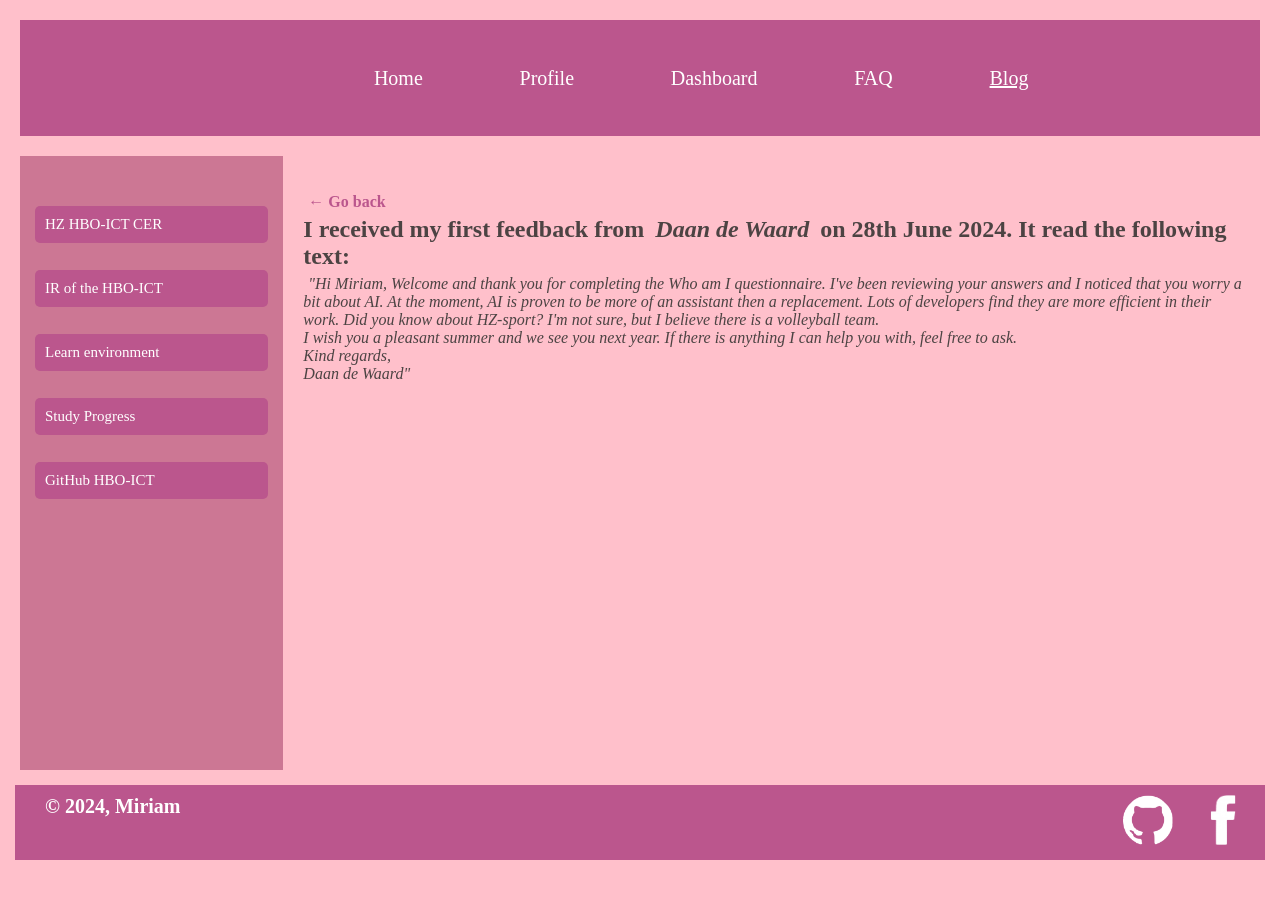
<file: html/articles/feedback.html>
<!DOCTYPE html>
<html lang="en">

<head>
    <meta charset="UTF-8">
    <meta name="viewport" content="width=device-width, initial-scale=1.0">
    <meta http-equiv="X-UA-Compatible" content="ie=edge">
    <link href="../../css/blog.css" rel="stylesheet" type="text/css" />
    <link href="../../css/style.css" rel="stylesheet" type="text/css" />
    <title>Feedback</title>
</head>

<body>

    <header>
        <nav class="navbar">
            <div class="links">
                <ul>
                    <li><a href="../../index.html">Home</a></li>
                    <li><a href="../profile.html">Profile</a></li>
                    <li><a href="../dashboard.html">Dashboard</a></li>
                    <li><a href="../faq.html">FAQ</a></li>
                    <li><a href="blog.html" style="text-decoration: underline;">Blog</a></li>
                </ul>
            </div>
        </nav>
    </header>

    <div class="mainAndAsideMenu">
        <aside class="left">
            <ul class="asideMenu">
                <li><a href="https://oer.hz.nl/6978cdea-fb31-430b-9bf9-63206aa07754" target="_blank">HZ HBO-ICT
                        CER</a><br></li>
                <li><a href="https://hz.nl/uploads/documents/1.4-Over-de-HZ/1.4.3.-Regelingen-en-documenten/OERS/2023-2024/Juli/TWE/IR-B-HBO-ICT-full-time-2023-2024-DEF.pdf"
                        target="_blank">IR of the HBO-ICT</a><br></li>
                <li><a href="https://learn.hz.nl/" target="_blank">Learn environment</a><br></li>
                <li><a href="https://hz.osiris-student.nl/home" target="_blank">Study Progress</a><br></li>
                <li><a href="https://github.com/HZ-HBO-ICT" target="_blank">GitHub HBO-ICT</a><br></li>
            </ul>
        </aside>

        <main>
            <section>
                <p><a class="read-more" href="../blog.html">&larr; Go back</a></p>
                <h2>I received my first feedback from <i>Daan de Waard</i> on 28th June 2024. It read the following
                    text:
                </h2>
                <p><i>"Hi Miriam, Welcome and thank you for completing the Who am I questionnaire. I've been reviewing
                        your
                        answers and I noticed that you worry a bit about AI. At the moment, AI is proven to be more of
                        an
                        assistant then a replacement. Lots of developers find they are more efficient in their work. Did
                        you
                        know about HZ-sport? I'm not sure, but I believe there is a volleyball team.<br>

                        I wish you a pleasant summer and we see you next year. If there is anything I can help you with,
                        feel
                        free to ask.<br>

                        Kind regards,<br>

                        Daan de Waard"</i></p>
            </section>
        </main>
    </div>

    <footer>
        <div>
            <p class="text">&copy; 2024, Miriam</p>
        </div>

        <div class="footerPhotos">
            <a href="https://github.com/mirka175" target="_blank" class="git"><img src="../../resources/git.png"
                    alt="git" width="50" height="50"></a>
            <a href="https://www.facebook.com/" target="_blank" class="git"><img src="../../resources/facebook.png"
                    alt="facebook" width="50" height="50"></a>
        </div>
    </footer>

</body>

</html>
</file>
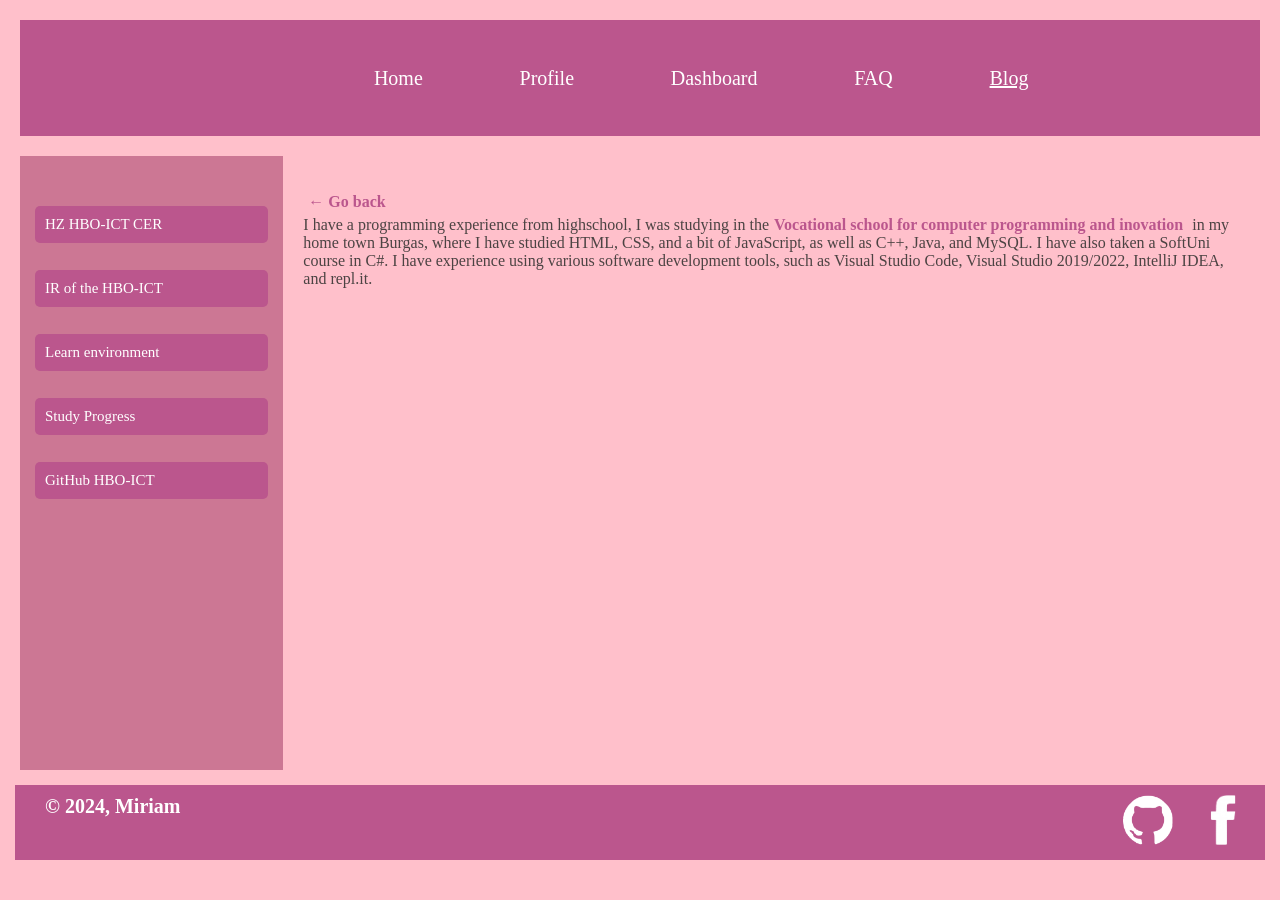
<file: html/articles/programmingExperience.html>
<!DOCTYPE html>
<html lang="en">

<head>
    <meta charset="UTF-8">
    <meta name="viewport" content="width=device-width, initial-scale=1.0">
    <meta http-equiv="X-UA-Compatible" content="ie=edge">
    <link href="../../css/blog.css" rel="stylesheet" type="text/css" />
    <link href="../../css/style.css" rel="stylesheet" type="text/css" />
    <title>Programming Experience</title>
</head>

<body>

    <header>
        <nav class="navbar">
            <div class="links">
                <ul>
                    <li><a href="../../index.html">Home</a></li>
                    <li><a href="../profile.html">Profile</a></li>
                    <li><a href="../dashboard.html">Dashboard</a></li>
                    <li><a href="../faq.html">FAQ</a></li>
                    <li><a href="blog.html" style="text-decoration: underline;">Blog</a></li>
                </ul>
            </div>
        </nav>
    </header>

    <div class="mainAndAsideMenu">
        <aside class="left">
            <ul class="asideMenu">
                <li><a href="https://oer.hz.nl/6978cdea-fb31-430b-9bf9-63206aa07754" target="_blank">HZ HBO-ICT
                        CER</a><br></li>
                <li><a href="https://hz.nl/uploads/documents/1.4-Over-de-HZ/1.4.3.-Regelingen-en-documenten/OERS/2023-2024/Juli/TWE/IR-B-HBO-ICT-full-time-2023-2024-DEF.pdf"
                        target="_blank">IR of the HBO-ICT</a><br></li>
                <li><a href="https://learn.hz.nl/" target="_blank">Learn environment</a><br></li>
                <li><a href="https://hz.osiris-student.nl/home" target="_blank">Study Progress</a><br></li>
                <li><a href="https://github.com/HZ-HBO-ICT" target="_blank">GitHub HBO-ICT</a><br></li>
            </ul>
        </aside>

        <main class="programmingExperience">
            <section>
                <p><a class="read-more" href="../blog.html">&larr; Go back</a></p>
                <p>I have a programming experience from highschool, I was studying in the<a
                        href="https://www.codingburgas.bg/?lang=en" target="_blank" class="read-more">Vocational school
                        for
                        computer
                        programming and inovation</a> in my home town Burgas, where I have studied HTML, CSS,
                    and a bit of
                    JavaScript, as well as C++, Java, and MySQL. I have also taken a SoftUni course in C#. I
                    have experience
                    using various software development tools, such as Visual Studio Code, Visual Studio
                    2019/2022, IntelliJ
                    IDEA, and repl.it.</p>
            </section>
        </main>
    </div>

    <footer>
        <div>
            <p class="text">&copy; 2024, Miriam</p>
        </div>

        <div class="footerPhotos">
            <a href="https://github.com/mirka175" target="_blank" class="git"><img src="../../resources/git.png"
                    alt="git" width="50" height="50"></a>
            <a href="https://www.facebook.com/" target="_blank" class="git"><img src="../../resources/facebook.png"
                    alt="facebook" width="50" height="50"></a>
        </div>
    </footer>

</body>

</html>
</file>
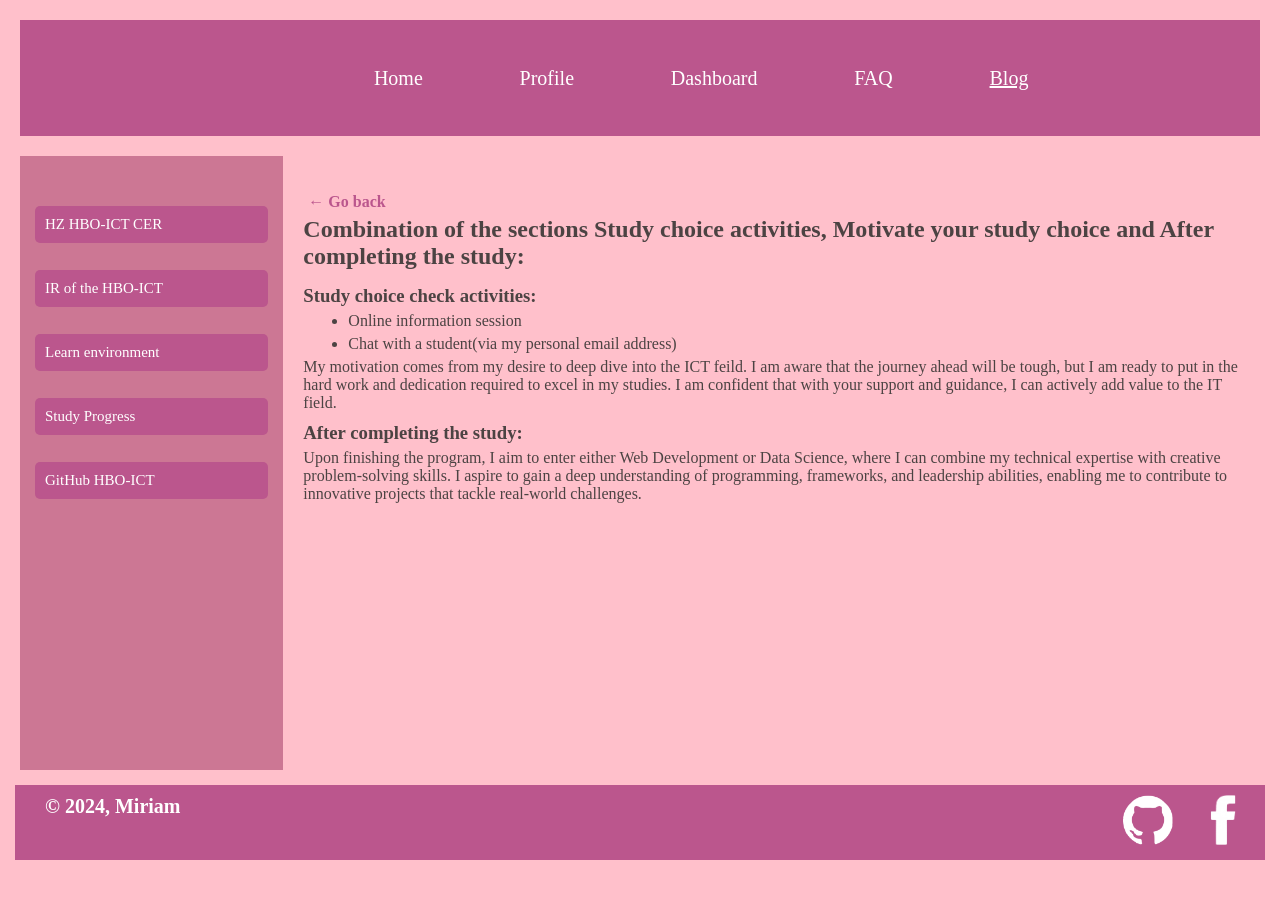
<file: html/articles/studyChoice.html>
<!DOCTYPE html>
<html lang="en">

<head>
    <meta charset="UTF-8">
    <meta name="viewport" content="width=device-width, initial-scale=1.0">
    <meta http-equiv="X-UA-Compatible" content="ie=edge">
    <link href="../../css/blog.css" rel="stylesheet" type="text/css" />
    <link href="../../css/style.css" rel="stylesheet" type="text/css" />
    <title>Study Choice</title>
</head>

<body>

    <header>
        <nav class="navbar">
            <div class="links">
                <ul>
                    <li><a href="../../index.html">Home</a></li>
                    <li><a href="../profile.html">Profile</a></li>
                    <li><a href="../dashboard.html">Dashboard</a></li>
                    <li><a href="../faq.html">FAQ</a></li>
                    <li><a href="blog.html" style="text-decoration: underline;">Blog</a></li>
                </ul>
            </div>
        </nav>
    </header>

    <div class="mainAndAsideMenu">
        <aside class="left">
            <ul class="asideMenu">
                <li><a href="https://oer.hz.nl/6978cdea-fb31-430b-9bf9-63206aa07754" target="_blank">HZ HBO-ICT
                        CER</a><br></li>
                <li><a href="https://hz.nl/uploads/documents/1.4-Over-de-HZ/1.4.3.-Regelingen-en-documenten/OERS/2023-2024/Juli/TWE/IR-B-HBO-ICT-full-time-2023-2024-DEF.pdf"
                        target="_blank">IR of the HBO-ICT</a><br></li>
                <li><a href="https://learn.hz.nl/" target="_blank">Learn environment</a><br></li>
                <li><a href="https://hz.osiris-student.nl/home" target="_blank">Study Progress</a><br></li>
                <li><a href="https://github.com/HZ-HBO-ICT" target="_blank">GitHub HBO-ICT</a><br></li>
            </ul>
        </aside>

        <main>
            <section>
                <p><a class="read-more" href="../blog.html">&larr; Go back</a></p>
                <h2 style="margin-bottom: 15px;">Combination of the sections Study choice activities, Motivate your
                    study choice and After completing the study: </h2>

                <h3>Study choice check activities:</h3>
                <ul>
                    <li>Online information session</li>
                    <li>Chat with a student(via my personal email address)</li>
                </ul>
                <p style="margin-bottom: 10px;">My motivation comes from my desire to deep dive into the ICT feild. I am
                    aware that the journey ahead
                    will be tough, but I am ready to put in the hard work and dedication required to excel in my
                    studies. I
                    am confident that with your support and guidance, I can actively add value to the IT field.
                </p>

                <h3>After completing the study:</h3>
                <p>Upon finishing the program, I aim to enter either Web Development or Data Science, where I can
                    combine my technical expertise with creative problem-solving skills. I aspire to gain a deep
                    understanding of programming, frameworks, and leadership abilities, enabling me to contribute to
                    innovative projects that tackle real-world challenges.
                </p>
            </section>
        </main>
    </div>

    <footer>
        <div>
            <p class="text">&copy; 2024, Miriam</p>
        </div>

        <div class="footerPhotos">
            <a href="https://github.com/mirka175" target="_blank" class="git"><img src="../../resources/git.png"
                    alt="git" width="50" height="50"></a>
            <a href="https://www.facebook.com/" target="_blank" class="git"><img src="../../resources/facebook.png"
                    alt="facebook" width="50" height="50"></a>
        </div>
    </footer>

</body>

</html>
</file>
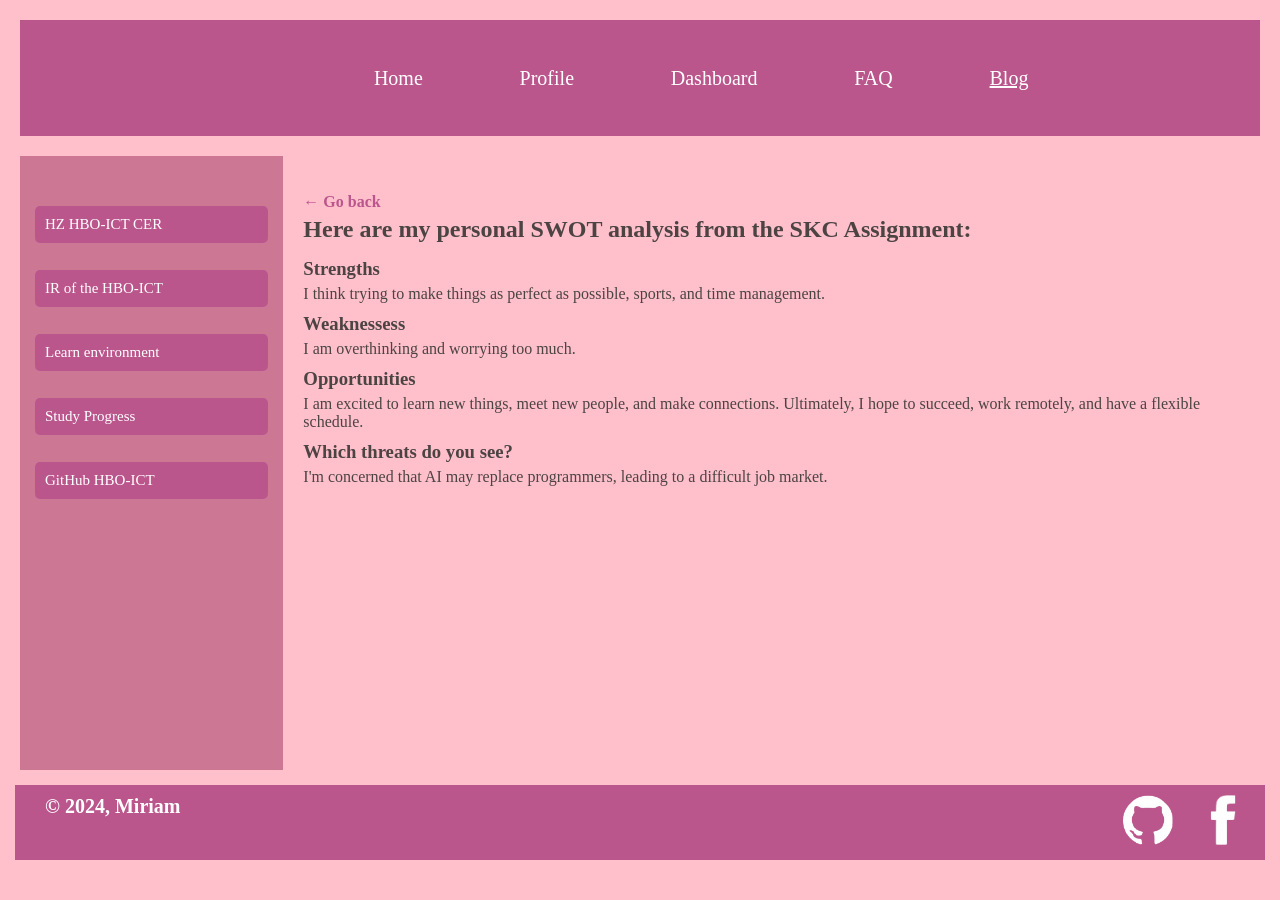
<file: html/articles/swotAnalysis.html>
<!DOCTYPE html>
<html lang="en">

<head>
    <meta charset="UTF-8">
    <meta name="viewport" content="width=device-width, initial-scale=1.0">
    <meta http-equiv="X-UA-Compatible" content="ie=edge">
    <link href="../../css/blog.css" rel="stylesheet" type="text/css" />
    <link href="../../css/style.css" rel="stylesheet" type="text/css" />
    <title>Swot Analysis</title>
</head>

<body>

    <header>
        <nav class="navbar">
            <div class="links">
                <ul>
                    <li><a href="../../index.html">Home</a></li>
                    <li><a href="../profile.html">Profile</a></li>
                    <li><a href="../dashboard.html">Dashboard</a></li>
                    <li><a href="../faq.html">FAQ</a></li>
                    <li><a href="blog.html" style="text-decoration: underline;">Blog</a></li>
                </ul>
            </div>
        </nav>
    </header>

    <div class="mainAndAsideMenu">
        <aside class="left">
            <ul class="asideMenu">
                <li><a href="https://oer.hz.nl/6978cdea-fb31-430b-9bf9-63206aa07754" target="_blank">HZ HBO-ICT
                        CER</a><br></li>
                <li><a href="https://hz.nl/uploads/documents/1.4-Over-de-HZ/1.4.3.-Regelingen-en-documenten/OERS/2023-2024/Juli/TWE/IR-B-HBO-ICT-full-time-2023-2024-DEF.pdf"
                        target="_blank">IR of the HBO-ICT</a><br></li>
                <li><a href="https://learn.hz.nl/" target="_blank">Learn environment</a><br></li>
                <li><a href="https://hz.osiris-student.nl/home" target="_blank">Study Progress</a><br></li>
                <li><a href="https://github.com/HZ-HBO-ICT" target="_blank">GitHub HBO-ICT</a><br></li>
            </ul>
        </aside>

        <main class="articleSwot">
            <p><a class="read-more" href="../blog.html">&larr; Go back</a></p>
            <section>
                <h2 style="margin-bottom: 15px;">Here are my personal SWOT analysis from the SKC Assignment:</h2>
                <h3>Strengths</h3>
                <p style="margin-bottom: 10px;">I think trying to make things as perfect as possible, sports, and time
                    management.</p>

                <h3>Weaknessess</h3>
                <p style="margin-bottom: 10px;">I am overthinking and worrying too much.</p>

                <h3>Opportunities</h3>
                <p style="margin-bottom: 10px;">I am excited to learn new things, meet new people, and make connections.
                    Ultimately, I hope to succeed, work remotely, and have a flexible schedule. </p>

                <h3>Which threats do you see?</h3>
                <p>I'm concerned that AI may replace programmers, leading to a difficult job market. </p>
            </section>
        </main>
    </div>

    <footer>
        <div>
            <p class="text">&copy; 2024, Miriam</p>
        </div>

        <div class="footerPhotos">
            <a href="https://github.com/mirka175" target="_blank" class="git"><img src="../../resources/git.png"
                    alt="git" width="50" height="50"></a>
            <a href="https://www.facebook.com/" target="_blank" class="git"><img src="../../resources/facebook.png"
                    alt="facebook" width="50" height="50"></a>
        </div>
    </footer>

</body>

</html>
</file>
<file: css/index.css>
h1{
    text-shadow: 2px 2px 4px rgb(181, 40, 117);
}

.title{
    display: flex;
    justify-content: left;
    gap:15px;
}

ul{
    margin-bottom: 20px;
}

.gitLinks a {
    text-decoration: none;
    color: rgb(187, 86, 141);
    font-weight: bold;
}

.gitLinks a:hover {
    color: rgb(181, 40, 117);
    text-decoration: underline;
}

.computer{
    border-radius: 25px;
    width: 400px;
    height: 470px;
}

table tr{
    display: flex;
    width: 100%;
}
</file>
<file: css/style.css>
/*Layout*/
* {
    margin: 5px;
    box-sizing: border-box;
}

body {
    height: 95vh;
    background-color: rgb(255, 192, 203);
    font-family: 'Helvetica Neue';
    color: #4C4343;
    display: flex;
    flex-direction: column;
}

header {
    padding: 1em 0 em 0;
}

.mainAndAsideMenu {
    display: flex;
    flex: 1;
}

.left {
    padding: 3em 0 3em 0;
    flex: 1 1 100px;
}

main {
    padding: 2em 0 3em 0;
    flex: 5 5 150px;
}

@media all and (max-width: 550px) {
    .mainAndAsideMenu {
        flex-direction: column;
    }

    main {
        padding: 5em 0 5em 0;
    }
}

/*Nav bar styling*/
.navbar {
    display: flex;
    background-color: rgb(187, 86, 141);
    color: white;
}

.links ul {
    margin: 0;
    padding: 0;
    display: flex;
    margin-left: 40%;
}

.links li {
    list-style: none;
}

.links li a {
    text-decoration: none;
    color: white;
    font-size: 20px;
    padding: 3.5vh 3vw;
    display: block;
}

.links li:hover {
    background-color: rgb(181, 40, 117);
}

/*Aside menu*/
aside {
    background-color: rgb(204, 119, 148);
    font-size: 15px;
}

.asideMenu {
    list-style-type: none;
    padding: 0;
}

.asideMenu li a {
    display: block;
    color: white;
    background-color: rgb(187, 86, 141);
    text-decoration: none;
    padding: 10px;
    border-radius: 5px;
}

.asideMenu li a:hover {
    background-color: rgb(181, 40, 117);
    text-decoration: underline;
}

/*Footer*/
footer {
    display: flex;
    padding-left: 20px;
    background-color: rgb(187, 86, 141);
    font-size: 20px;
}

.text {
    font-weight: bold;
    color: white;
}

.footerPhotos {
    float: right;
    gap:15px;
    margin-top: 5px;
    margin-left: 75%;
}
</file>
<file: css/blog.css>
article {
    border: 1px solid rgb(187, 86, 141);
    padding: 20px;
    border-radius: 10px;
    margin-bottom: 20px;
}

.title {
    font-size: 30px;
    margin-bottom: 20px;
}

.excerpt {
    color: #504b4b;
}

a.read-more {
    text-decoration: none;
    color: rgb(187, 86, 141);
    font-weight: bold;
}

a.read-more:hover {
    color: rgb(181, 40, 117);
    text-decoration: underline;
}

summary {
    font-weight: bold;
}
</file>
<file: css/dashboard.css>
h2{
    text-align: center;
}

table{
    width: 100%;
}

table, td{
    text-align: center;
    border: 2px solid rgb(143, 48, 101);
    border-collapse: collapse;
}

th{
    border: 3px solid rgb(143, 48, 101);
    background-color: rgb(218, 138, 182);
    color: black;
}

.block1{
    background-color: rgb(248, 218, 223);
}

.block2{
    background-color: rgb(255, 143, 205);
}


.progress {
    width: 100%;
    background-color: #f3f3f3;
    border-radius: 25px;
    overflow: hidden;
}

.progress-bar {
    background-color: red;
    width: 5%;
    font-size: 15px;
    text-align: center;
    color: white;
    border-radius: 25px;
}
</file>
<file: css/faq.css>
article {
    border: 1px solid rgb(187, 86, 141);
    padding: 20px;
    border-radius: 10px;
    margin-bottom: 30px;
}

h2{
    margin-bottom: 20px;
}

.title {
    font-size: 30px;
    display: inline;
}

article p{
    color: #504b4b;
}

article ul {
    color: #504b4b;
}

a.mynetpay {
    text-decoration: none;
    color: rgb(187, 86, 141);
    font-weight: bold;
}

a.mynetpay:hover {
    color: rgb(181, 40, 117);
    text-decoration: underline;
}

summary {
    font-weight: bold;
}
</file>
<file: css/profile.css>
h1 {
    margin-bottom: 20px;
}

.name {
    display: inline;
    font-size: 35px;
    margin-bottom: 20px;
}

table {
    margin-top: 5px;
    font-size: 25px;
    border: 0px;
    text-align: left;
    margin-left: 30px;
    width: 20%;
}

table img {
    width: 60px;
    height: 59px;
}

.education {
    font-size: 25px;
}

.hobbies {
    font-size: 25px;
}

.hobbiesList {
    overflow: hidden;
    list-style-type: circle;
    font-size: 20px;
}

.images {
    margin-left: 540px;
    margin-top: -480px;
    border-radius: 25px;
    width: 470px;
    height: 500px;
}
</file>
